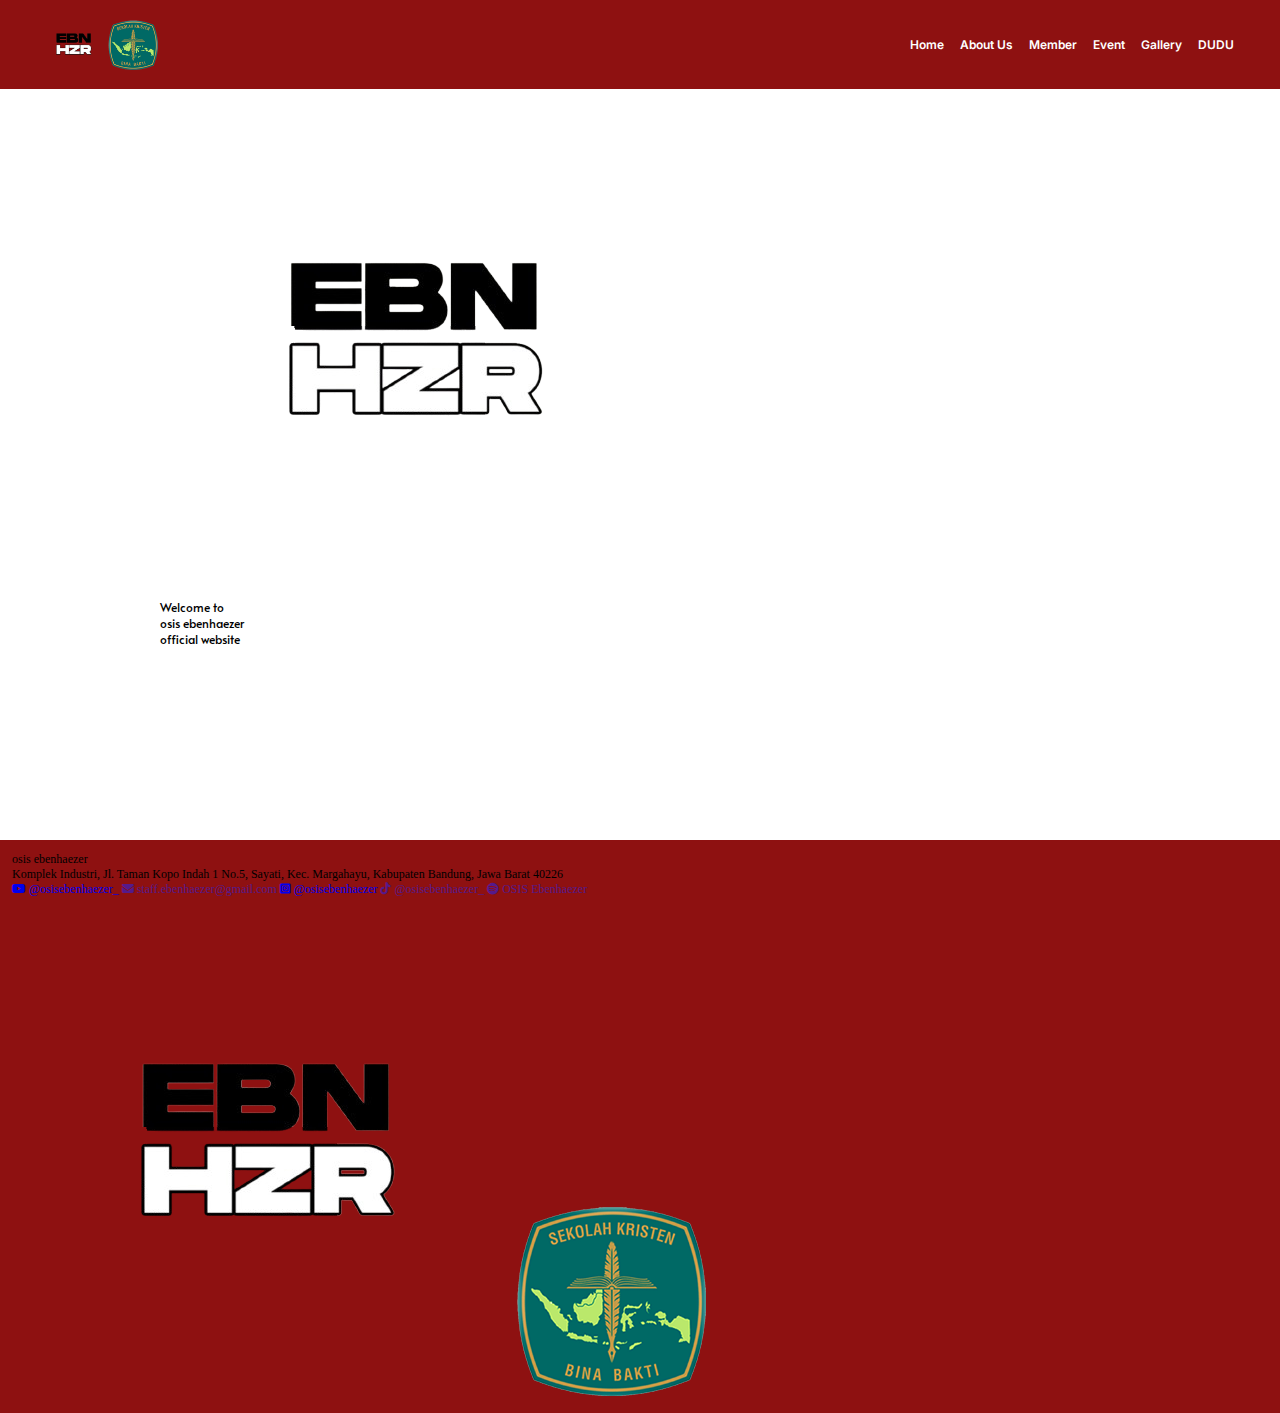
<file: index.html>
<!DOCTYPE html>
<html lang="id">
  <head>
    <link />
    <meta charset="UTF-8" />
    <meta name="viewport" content="width=device-width, initial-scale=1.0" />
    <title>EBNHZR|Bina Bakti 3</title>
    <!-- google font -->
    <link rel="preconnect" href="https://fonts.googleapis.com" />
    <link rel="preconnect" href="https://fonts.gstatic.com" crossorigin />
    <link
      href="https://fonts.googleapis.com/css2?family=Alata&family=Inter:ital,wght@0,100..900;1,100..900&family=Poppins:ital,wght@0,400;0,500;0,600;0,700;0,800;0,900;1,400;1,500;1,600;1,700;1,800;1,900&family=Rubik:ital,wght@0,300..900;1,300..900&display=swap"
      rel="stylesheet"
    />
    <!-- font awesome -->
    <link
      rel="stylesheet"
      href="https://cdnjs.cloudflare.com/ajax/libs/font-awesome/6.7.2/css/all.min.css"
      integrity="sha512-Evv84Mr4kqVGRNSgIGL/F/aIDqQb7xQ2vcrdIwxfjThSH8CSR7PBEakCr51Ck+w+/U6swU2Im1vVX0SVk9ABhg=="
      crossorigin="anonymous"
      referrerpolicy="no-referrer"
    />
    <!-- link to css stylesheet -->
    <link rel="stylesheet" href="css/style.css" />
  </head>
  <body id="home">
    <!-- navigation -->
    <nav>
      <!-- logo -->
      <div class="logo">
        <img src="css/logo-osis.png" alt="Osis EBNHZR logo" class="logo-osis" />
        <img
          src="css/BINBAK3-logo.png"
          alt="Bina Bakti 3 logo"
          class="logo-binbak"
        />
      </div>
      <!-- navigation menu -->
      <ul class="navigation-menu">
        <li><a href="#home">Home</a></li>
        <li><a href="#">About Us</a></li>
        <li><a href="#">Member</a></li>
        <li><a href="#">Event</a></li>
        <li><a href="#">Gallery</a></li>
        <li><a href="#">DUDU</a></li>
      </ul>
    </nav>
    <main class="hero">
      <img src="css/logo-osis.png" alt="logo periode sekarang" />
      <div class="welcoming-text">
        <p class="paragraf1">Welcome to</p>
        <p class="paragraf2">osis ebenhaezer</p>
        <p class="paragraf3">official website</p>
      </div>
    </main>
    <footer>
      <div class="column1-footer">
        <p class="title-footer">osis ebenhaezer</p>
        <p class="alamat">
          Komplek Industri, Jl. Taman Kopo Indah 1 No.5, Sayati, Kec. Margahayu,
          Kabupaten Bandung, Jawa Barat 40226
        </p>
        <div class="social-media-footer">
          <a class="youtube-logo-footer" href="https://www.youtube.com/@SMAK3BinaBaktiBandung" target="_blank">
            <i class="fa-brands fa-youtube"></i> @osisebenhaezer_
          </a>
          <a class="mail-logo-footer" href="" target="_blank">
            <i class="fa-solid fa-envelope"></i> staff.ebenhaezer@gmail.com
          </a>
          <a class="instagram-logo-footer" href="https://www.instagram.com/osisebenhaezer_?utm_source=ig_web_button_share_sheet&igsh=ZDNlZDc0MzIxNw==" target="_blank">
            <i class="fa-brands fa-square-instagram"></i> @osisebenhaezer
          </a>
          <a href="" target="_blank" class="tiktok-logo-footer">
            <i class="fa-brands fa-tiktok"></i> @osisebenhaezer_
          </a>
          <a class="spotify-logo-footer" href="" target="_blank">
            <i class="fa-brands fa-spotify"></i> OSIS Ebenhaezer
          </a>
        </div>
      </div>
      <div class="column2-footer">
        <img
          src="css/logo-osis.png"
          alt="Osis EBNHZR logo"
          class="osis-footer"
        />
        <img
          src="css/BINBAK3-logo.png"
          alt="Bina Bakti 3 logo"
          class="Binbak-footer"
        />
      </div>
    </footer>
  </body>
</html>
</file>
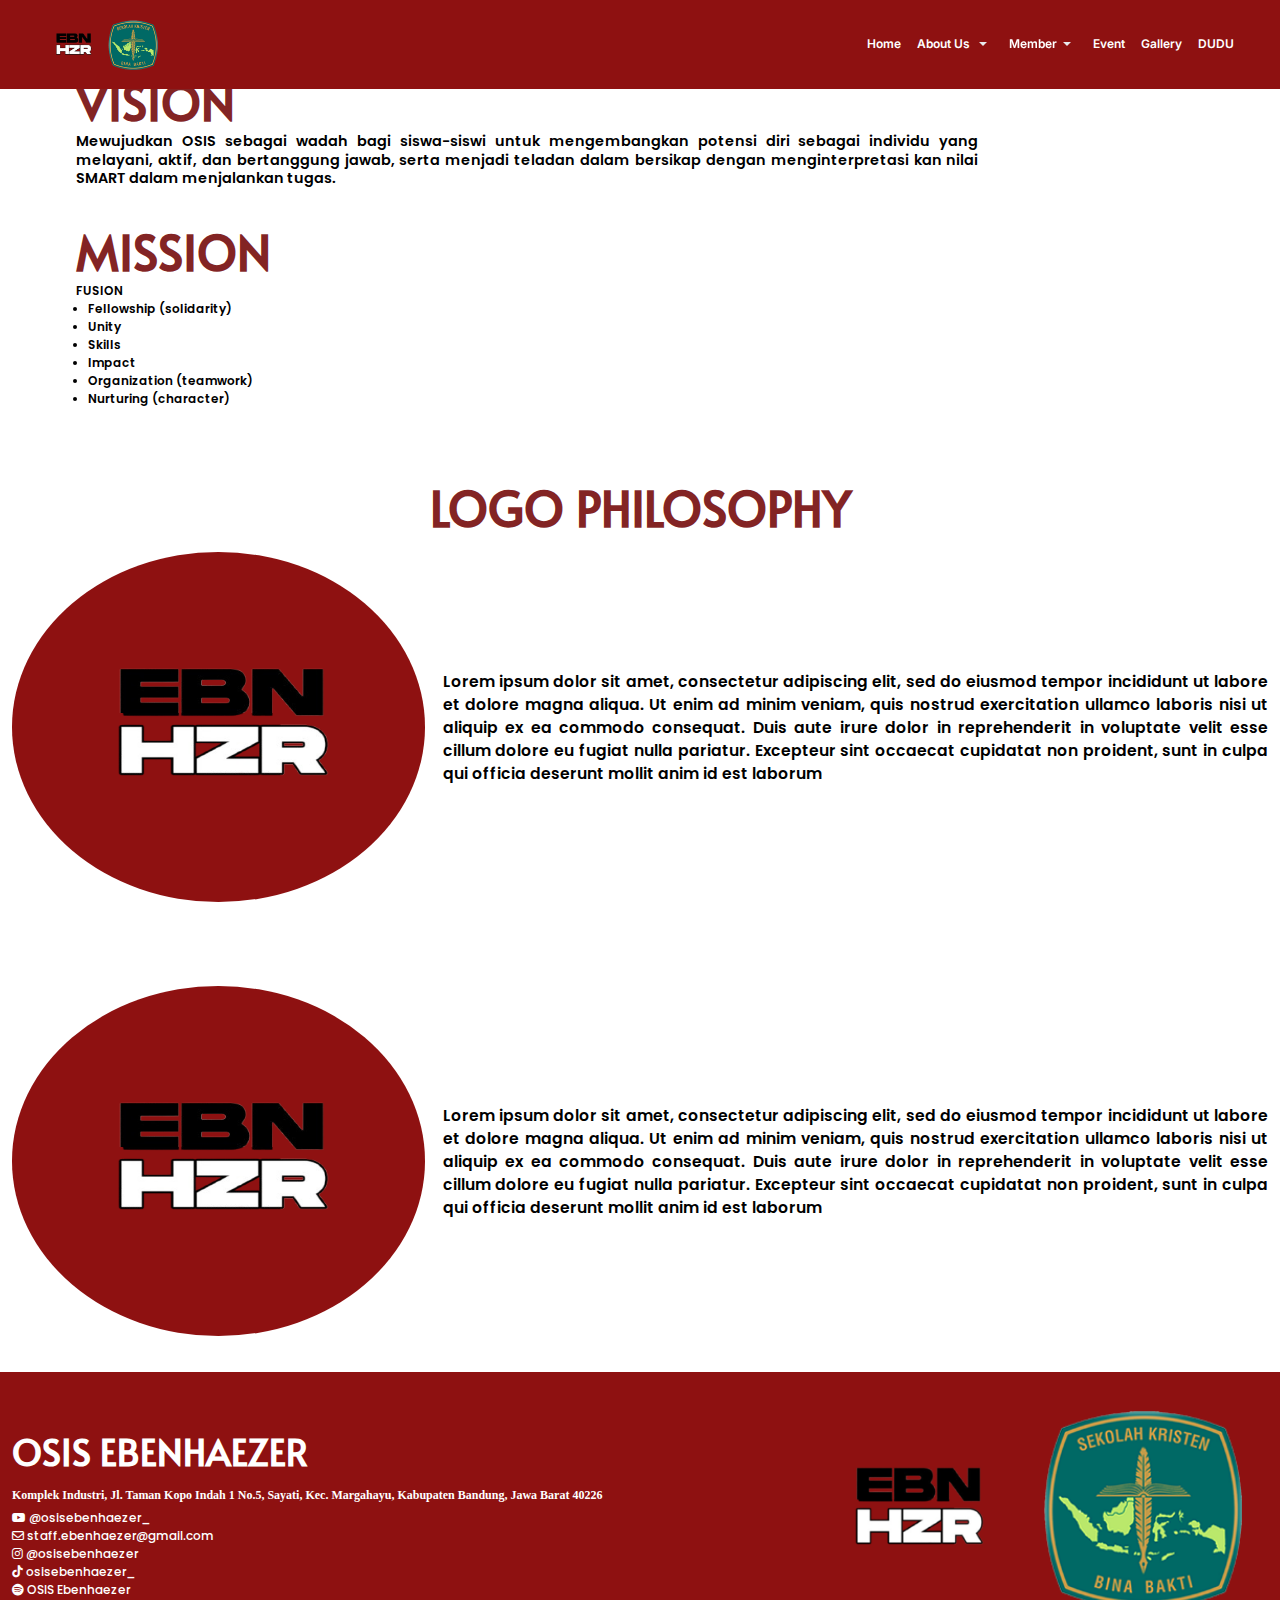
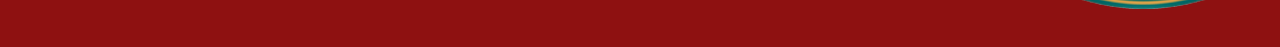
<file: aboutus.html>
<!DOCTYPE html>
<html lang="en">
  <head>
    <meta charset="UTF-8" />
    <meta
      name="viewport"
      content="width=device-width, initial-scale=1.0, height=device-height, user-scalable=no"
    />
    <title>EBNHZR|About</title>
    <!-- google font -->
    <link rel="preconnect" href="https://fonts.googleapis.com" />
    <link rel="preconnect" href="https://fonts.gstatic.com" crossorigin />
    <link
      href="https://fonts.googleapis.com/css2?family=Alata&family=Inter:ital,wght@0,100..900;1,100..900&family=Poppins:ital,wght@0,400;0,500;0,600;0,700;0,800;0,900;1,400;1,500;1,600;1,700;1,800;1,900&family=Rubik:ital,wght@0,300..900;1,300..900&display=swap"
      rel="stylesheet"
    />
    <!-- font awesome -->
    <link
      rel="stylesheet"
      href="https://cdnjs.cloudflare.com/ajax/libs/font-awesome/6.7.2/css/all.min.css"
      integrity="sha512-Evv84Mr4kqVGRNSgIGL/F/aIDqQb7xQ2vcrdIwxfjThSH8CSR7PBEakCr51Ck+w+/U6swU2Im1vVX0SVk9ABhg=="
      crossorigin="anonymous"
      referrerpolicy="no-referrer"
    />
    <!-- link to css stylesheet -->
    <link rel="stylesheet" href="css/about.css" />
  </head>
  <body>
    <!-- navigation -->
    <nav id="home">
      <!-- logo -->
      <div class="logo">
        <img src="css/logo-osis.png" alt="Osis EBNHZR logo" class="logo-osis" />
        <img
          src="css/BINBAK3-logo.png"
          alt="Bina Bakti 3 logo"
          class="logo-binbak"
        />
      </div>
      <!-- navigation menu -->
      <ul class="navigation-menu">
        <li class="home-menu">
          <a href="index.html"
            ><svg
              xmlns="http://www.w3.org/2000/svg"
              height="20px"
              viewBox="0 -960 960 960"
              width="20px"
              fill="#e8eaed"
              class="home-logo"
            >
              <path
                d="M264-216h96v-240h240v240h96v-348L480-726 264-564v348Zm-72 72v-456l288-216 288 216v456H528v-240h-96v240H192Zm288-327Z"
              /></svg
            >Home</a
          >
        </li>
        <li class="dropdown-menu">
          <a href="#"
            ><svg
              xmlns="http://www.w3.org/2000/svg"
              height="20px"
              viewBox="0 -960 960 960"
              width="20px"
              fill="#e8eaed"
              class="about-logo"
            >
              <path
                d="M264-288q47.35 0 92.17 12Q401-264 444-246v-454q-42-22-87-33t-93.22-11q-36.94 0-73.36 6.5T120-716v452q35-13 70.81-18.5Q226.63-288 264-288Zm252 42q43-20 87.83-31 44.82-11 92.17-11 37 0 73.5 4.5T840-264v-452q-35-13-71.19-20.5t-72.89-7.5Q648-744 603-733t-87 33v454Zm-36 102q-49-32-103-52t-113-20q-38 0-76 7.5T115-186q-24 10-45.5-3.53T48-229v-503q0-14 7.5-26T76-776q45-20 92.04-30 47.04-10 95.96-10 56.95 0 111.44 13.5Q429.93-789 480-762q51-26 105.19-40 54.18-14 110.81-14 48.92 0 95.96 10Q839-796 884-776q13 6 21 18t8 26v503q0 25-15.5 40t-32.5 7q-40-18-82.48-26-42.47-8-86.52-8-59 0-113 20t-103 52ZM283-495Z"
              /></svg
            >About Us
            <svg
              xmlns="http://www.w3.org/2000/svg"
              height="20px"
              viewBox="0 -960 960 960"
              width="20px"
              fill="#e8eaed"
              class="arrow"
            >
              <path d="M480-384 288-576h384L480-384Z" /></svg
          ></a>
          <ul class="sub-menu">
            <li><a href="#vision-mission">Vision & Mission</a></li>
            <li><a href="#logo">Logo</a></li>
          </ul>
        </li>
        <li class="sidebar1">
          <button class="dropdown-btn">
            <svg
              xmlns="http://www.w3.org/2000/svg"
              height="20px"
              viewBox="0 -960 960 960"
              width="20px"
              fill="#e8eaed"
            >
              <path
                d="M264-288q47.35 0 92.17 12Q401-264 444-246v-454q-42-22-87-33t-93.22-11q-36.94 0-73.36 6.5T120-716v452q35-13 70.81-18.5Q226.63-288 264-288Zm252 42q43-20 87.83-31 44.82-11 92.17-11 37 0 73.5 4.5T840-264v-452q-35-13-71.19-20.5t-72.89-7.5Q648-744 603-733t-87 33v454Zm-36 102q-49-32-103-52t-113-20q-38 0-76 7.5T115-186q-24 10-45.5-3.53T48-229v-503q0-14 7.5-26T76-776q45-20 92.04-30 47.04-10 95.96-10 56.95 0 111.44 13.5Q429.93-789 480-762q51-26 105.19-40 54.18-14 110.81-14 48.92 0 95.96 10Q839-796 884-776q13 6 21 18t8 26v503q0 25-15.5 40t-32.5 7q-40-18-82.48-26-42.47-8-86.52-8-59 0-113 20t-103 52ZM283-495Z"
              />
            </svg>
            <span>About Us</span>
            <svg
              xmlns="http://www.w3.org/2000/svg"
              height="20px"
              viewBox="0 -960 960 960"
              width="20px"
              fill="#e8eaed"
            >
              <path d="M480-384 288-576h384L480-384Z" />
            </svg>
          </button>
          <ul class="sub-menu">
            <div>
              <li><a href="#vision-mission">Vision & Mission</a></li>
              <li><a href="#logo">Logo</a></li>
            </div>
          </ul>
        </li>
        <li class="dropdown-menu">
          <a href="#">
            <svg
              xmlns="http://www.w3.org/2000/svg"
              height="20px"
              viewBox="0 -960 960 960"
              width="20px"
              fill="#e8eaed"
              class="Member-logo"
            >
              <path
                d="M480.21-384Q510-384 531-405.21t21-51Q552-486 530.79-507t-51-21Q450-528 429-506.79t-21 51Q408-426 429.21-405t51 21ZM336-240h288v-33q0-22-12-39.5T580-339q-23-11-48.5-16t-51.5-5q-26 0-51.5 5T380-339q-20 9-32 26.5T336-273v33ZM695.96-96H263.72Q234-96 213-117.15T192-168v-624q0-29.7 21.15-50.85Q234.3-864 264-864h312l192 192v504q0 29.7-21.16 50.85Q725.68-96 695.96-96Zm.04-72v-474L546-792H264v624h432Zm-432 0v-624 624Z"
              /></svg
            >Member<svg
              xmlns="http://www.w3.org/2000/svg"
              height="20px"
              viewBox="0 -960 960 960"
              width="20px"
              fill="#e8eaed"
              class="arrow"
            >
              <path d="M480-384 288-576h384L480-384Z" /></svg
          ></a>
          <ul class="sub-menu">
            <li><a href="member.html#pembina">Pembina Osis</a></li>
            <li><a href="member.html#ketua-wakil">Ketua & Wakil Ketua</a></li>
            <li>
              <a href="member.html#bendahara-sekretaris"
                >Sekretaris & Bendahara</a
              >
            </li>
            <li><a href="member.html#departemen-DPD">Departemen PD</a></li>
            <li>
              <a href="member.html#departemen-kominfo">Departemen Kominfo</a>
            </li>
          </ul>
        </li>
        <li class="sidebar2">
          <button class="dropdown-btn">
            <svg
              xmlns="http://www.w3.org/2000/svg"
              height="20px"
              viewBox="0 -960 960 960"
              width="20px"
              fill="#e8eaed"
            >
              <path
                d="M480.21-384Q510-384 531-405.21t21-51Q552-486 530.79-507t-51-21Q450-528 429-506.79t-21 51Q408-426 429.21-405t51 21ZM336-240h288v-33q0-22-12-39.5T580-339q-23-11-48.5-16t-51.5-5q-26 0-51.5 5T380-339q-20 9-32 26.5T336-273v33ZM695.96-96H263.72Q234-96 213-117.15T192-168v-624q0-29.7 21.15-50.85Q234.3-864 264-864h312l192 192v504q0 29.7-21.16 50.85Q725.68-96 695.96-96Zm.04-72v-474L546-792H264v624h432Zm-432 0v-624 624Z"
              />
            </svg>
            <span>Member</span>
            <svg
              xmlns="http://www.w3.org/2000/svg"
              height="20px"
              viewBox="0 -960 960 960"
              width="20px"
              fill="#e8eaed"
            >
              <path d="M480-384 288-576h384L480-384Z" />
            </svg>
          </button>
          <ul class="sub-menu">
            <div>
              <li><a href="member.html#pembina">Pembina Osis</a></li>
              <li><a href="member.html#ketua-wakil">Ketua & Wakil Ketua</a></li>
              <li>
                <a href="member.html#bendahara-sekretaris"
                  >Sekretaris & Bendahara</a
                >
              </li>
              <li><a href="member.html#departemen-DPD">Departemen PD</a></li>
              <li>
                <a href="member.html#departemen-kominfo">Departemen Kominfo</a>
              </li>
            </div>
          </ul>
        </li>
        <li class="event-menu">
          <a href="event.html"
            ><svg
              xmlns="http://www.w3.org/2000/svg"
              height="20px"
              viewBox="0 -960 960 960"
              width="20px"
              fill="#e8eaed"
              class="event-logo"
            >
              <path
                d="M576.23-240Q536-240 508-267.77q-28-27.78-28-68Q480-376 507.77-404q27.78-28 68-28Q616-432 644-404.23q28 27.78 28 68Q672-296 644.23-268q-27.78 28-68 28ZM216-96q-29.7 0-50.85-21.5Q144-139 144-168v-528q0-29 21.15-50.5T216-768h72v-96h72v96h240v-96h72v96h72q29.7 0 50.85 21.5Q816-725 816-696v528q0 29-21.15 50.5T744-96H216Zm0-72h528v-360H216v360Zm0-432h528v-96H216v96Zm0 0v-96 96Z"
              />
            </svg>
            Event</a
          >
        </li>
        <li class="gallery-menu">
          <a href="#"
            ><svg
              xmlns="http://www.w3.org/2000/svg"
              height="20px"
              viewBox="0 -960 960 960"
              width="20px"
              fill="#e8eaed"
              class="Gallery-logo"
            >
              <path
                d="M360-384h384L618-552l-90 120-66-88-102 136Zm-48 144q-29.7 0-50.85-21.15Q240-282.3 240-312v-480q0-29.7 21.15-50.85Q282.3-864 312-864h480q29.7 0 50.85 21.15Q864-821.7 864-792v480q0 29.7-21.15 50.85Q821.7-240 792-240H312Zm0-72h480v-480H312v480ZM168-96q-29.7 0-50.85-21.15Q96-138.3 96-168v-552h72v552h552v72H168Zm144-696v480-480Z"
              />
            </svg>
            Gallery
          </a>
        </li>
        <li>
          <a href="#"
            ><svg
              xmlns="http://www.w3.org/2000/svg"
              height="20px"
              viewBox="0 -960 960 960"
              width="20px"
              fill="#e8eaed"
              class="dudu-logo"
            >
              <path
                d="M864-96 720-240H360q-29.7 0-50.85-21.15Q288-282.3 288-312v-48h384q29.7 0 50.85-21.15Q744-402.3 744-432v-240h48q29.7 0 50.85 21.15Q864-629.7 864-600v504ZM168-462l42-42h390v-288H168v330ZM96-288v-504q0-29.7 21.15-50.85Q138.3-864 168-864h432q29.7 0 50.85 21.15Q672-821.7 672-792v288q0 29.7-21.15 50.85Q629.7-432 600-432H240L96-288Zm72-216v-288 288Z"
              />
            </svg>
            DUDU
          </a>
        </li>
      </ul>
      <div class="menu-toggle-button">
        <input type="checkbox" />
        <span></span>
        <span></span>
        <span></span>
      </div>
    </nav>
    <section class="vision-mission" id="vision-mission">
      <div class="vision-container">
        <h1>vision</h1>
        <p>
          Mewujudkan OSIS sebagai wadah bagi siswa-siswi untuk mengembangkan
          potensi diri sebagai individu yang melayani, aktif, dan bertanggung
          jawab, serta menjadi teladan dalam bersikap dengan menginterpretasi
          kan nilai SMART dalam menjalankan tugas.
        </p>
      </div>
      <div class="mission-container">
        <h1>mission</h1>
        <p>fusion</p>
        <ul class="sub-mission">
          <li>Fellowship (solidarity)</li>
          <li>Unity</li>
          <li>Skills</li>
          <li>Impact</li>
          <li>Organization (teamwork)</li>
          <li>Nurturing (character)</li>
        </ul>
      </div>
    </section>
    <section class="logo-section" id="logo">
      <h1>Logo Philosophy</h1>
      <div class="logo1">
        <img src="css/logo-osis.png" alt="logo-osis" />
        <p>
          Lorem ipsum dolor sit amet, consectetur adipiscing elit, sed do
          eiusmod tempor incididunt ut labore et dolore magna aliqua. Ut enim ad
          minim veniam, quis nostrud exercitation ullamco laboris nisi ut
          aliquip ex ea commodo consequat. Duis aute irure dolor in
          reprehenderit in voluptate velit esse cillum dolore eu fugiat nulla
          pariatur. Excepteur sint occaecat cupidatat non proident, sunt in
          culpa qui officia deserunt mollit anim id est laborum
        </p>
      </div>
      <div class="logo2">
        <img src="css/logo-osis.png" alt="logo-osis" />
        <p>
          Lorem ipsum dolor sit amet, consectetur adipiscing elit, sed do
          eiusmod tempor incididunt ut labore et dolore magna aliqua. Ut enim ad
          minim veniam, quis nostrud exercitation ullamco laboris nisi ut
          aliquip ex ea commodo consequat. Duis aute irure dolor in
          reprehenderit in voluptate velit esse cillum dolore eu fugiat nulla
          pariatur. Excepteur sint occaecat cupidatat non proident, sunt in
          culpa qui officia deserunt mollit anim id est laborum
        </p>
      </div>
    </section>
    <section class="footer-container">
      <footer>
        <div class="footer-content">
          <div class="column1">
            <h1>Osis ebenhaezer</h1>
            <p>
              Komplek Industri, Jl. Taman Kopo Indah 1 No.5, Sayati, Kec.
              Margahayu, Kabupaten Bandung, Jawa Barat 40226
            </p>
            <div class="social-media-container">
              <ul class="social-media">
                <li>
                  <a href="https://www.youtube.com/@SMAK3BinaBaktiBandung"
                    ><i class="fa-brands fa-youtube"></i> @osisebenhaezer_</a
                  >
                </li>
                <li>
                  <a href=""
                    ><i class="fa-regular fa-envelope"></i>
                    staff.ebenhaezer@gmail.com</a
                  >
                </li>
                <li>
                  <a href="https://www.instagram.com/osisebenhaezer_"
                    ><i class="fa-brands fa-instagram"></i> @osisebenhaezer</a
                  >
                </li>
                <li>
                  <a href=""
                    ><i class="fa-brands fa-tiktok"></i> osisebenhaezer_</a
                  >
                </li>
                <li>
                  <a href=""
                    ><i class="fa-brands fa-spotify"></i> OSIS Ebenhaezer</a
                  >
                </li>
              </ul>
            </div>
          </div>
          <div class="column2">
            <img
              src="css/logo-osis-hero.png"
              alt="logo-osis"
              class="logo-osis-footer"
            />
            <img
              src="css/BINBAK3-logo.png"
              alt="binbak-logo"
              class="logo-binbak-footer"
            />
          </div>
        </div>
      </footer>
    </section>
    <script src="js/script.js" defer></script>
  </body>
</html>
</file>
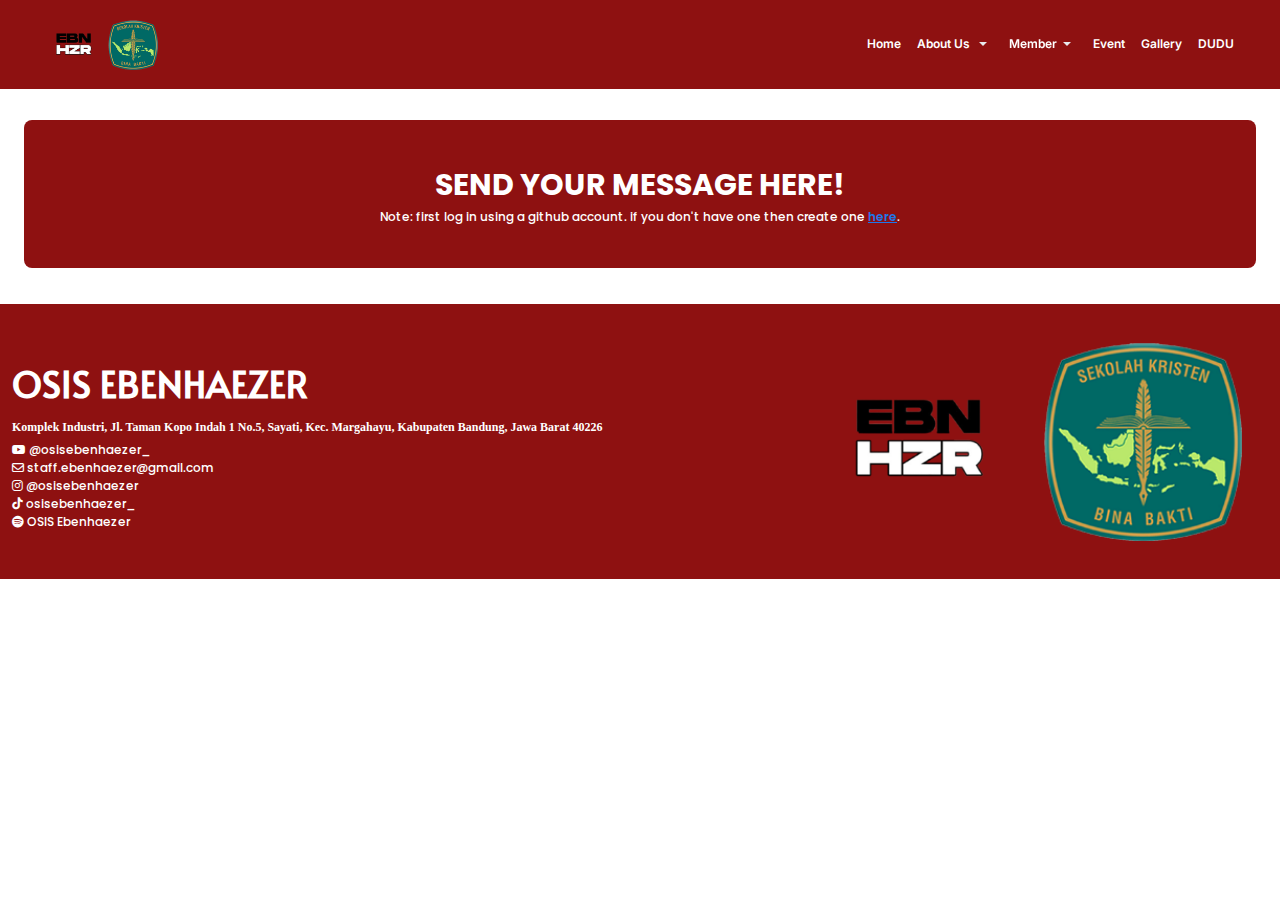
<file: Dudu.html>
<!DOCTYPE html>
<html lang="id">
  <head>
    <meta charset="UTF-8" />
    <meta name="viewport" content="width=device-width, initial-scale=1.0" />
    <title>EBNHZR|DUDU</title>
    <link rel="preconnect" href="https://fonts.googleapis.com" />
    <link rel="preconnect" href="https://fonts.gstatic.com" crossorigin />
    <link
      href="https://fonts.googleapis.com/css2?family=Alata&family=Inter:ital,wght@0,100..900;1,100..900&family=Poppins:ital,wght@0,400;0,500;0,600;0,700;0,800;0,900;1,400;1,500;1,600;1,700;1,800;1,900&family=Rubik:ital,wght@0,300..900;1,300..900&display=swap"
      rel="stylesheet"
    />
    <!-- font awesome -->
    <link
      rel="stylesheet"
      href="https://cdnjs.cloudflare.com/ajax/libs/font-awesome/6.7.2/css/all.min.css"
      integrity="sha512-Evv84Mr4kqVGRNSgIGL/F/aIDqQb7xQ2vcrdIwxfjThSH8CSR7PBEakCr51Ck+w+/U6swU2Im1vVX0SVk9ABhg=="
      crossorigin="anonymous"
      referrerpolicy="no-referrer"
    />
    <!-- link to css stylesheet -->
    <link rel="stylesheet" href="css/Dudu.css" />
  </head>
  <body>
    <!-- navigation -->
    <nav id="home">
      <!-- logo -->
      <div class="logo">
        <img src="css/logo-osis.png" alt="Osis EBNHZR logo" class="logo-osis" />
        <img
          src="css/BINBAK3-logo.png"
          alt="Bina Bakti 3 logo"
          class="logo-binbak"
        />
      </div>
      <!-- navigation menu -->
      <ul class="navigation-menu">
        <li class="home-menu">
          <a href="index.html"
            ><svg
              xmlns="http://www.w3.org/2000/svg"
              height="20px"
              viewBox="0 -960 960 960"
              width="20px"
              fill="#e8eaed"
              class="home-logo"
            >
              <path
                d="M264-216h96v-240h240v240h96v-348L480-726 264-564v348Zm-72 72v-456l288-216 288 216v456H528v-240h-96v240H192Zm288-327Z"
              /></svg
            >Home</a
          >
        </li>
        <li class="dropdown-menu">
          <a href="#"
            ><svg
              xmlns="http://www.w3.org/2000/svg"
              height="20px"
              viewBox="0 -960 960 960"
              width="20px"
              fill="#e8eaed"
              class="about-logo"
            >
              <path
                d="M264-288q47.35 0 92.17 12Q401-264 444-246v-454q-42-22-87-33t-93.22-11q-36.94 0-73.36 6.5T120-716v452q35-13 70.81-18.5Q226.63-288 264-288Zm252 42q43-20 87.83-31 44.82-11 92.17-11 37 0 73.5 4.5T840-264v-452q-35-13-71.19-20.5t-72.89-7.5Q648-744 603-733t-87 33v454Zm-36 102q-49-32-103-52t-113-20q-38 0-76 7.5T115-186q-24 10-45.5-3.53T48-229v-503q0-14 7.5-26T76-776q45-20 92.04-30 47.04-10 95.96-10 56.95 0 111.44 13.5Q429.93-789 480-762q51-26 105.19-40 54.18-14 110.81-14 48.92 0 95.96 10Q839-796 884-776q13 6 21 18t8 26v503q0 25-15.5 40t-32.5 7q-40-18-82.48-26-42.47-8-86.52-8-59 0-113 20t-103 52ZM283-495Z"
              /></svg
            >About Us
            <svg
              xmlns="http://www.w3.org/2000/svg"
              height="20px"
              viewBox="0 -960 960 960"
              width="20px"
              fill="#e8eaed"
              class="arrow"
            >
              <path d="M480-384 288-576h384L480-384Z" /></svg
          ></a>
          <ul class="sub-menu">
            <li><a href="aboutus.html#vision-mission">Vision & Mission</a></li>
            <li><a href="aboutus.html#logo">Logo</a></li>
          </ul>
        </li>
        <li class="sidebar1">
          <button class="dropdown-btn">
            <svg
              xmlns="http://www.w3.org/2000/svg"
              height="20px"
              viewBox="0 -960 960 960"
              width="20px"
              fill="#e8eaed"
            >
              <path
                d="M264-288q47.35 0 92.17 12Q401-264 444-246v-454q-42-22-87-33t-93.22-11q-36.94 0-73.36 6.5T120-716v452q35-13 70.81-18.5Q226.63-288 264-288Zm252 42q43-20 87.83-31 44.82-11 92.17-11 37 0 73.5 4.5T840-264v-452q-35-13-71.19-20.5t-72.89-7.5Q648-744 603-733t-87 33v454Zm-36 102q-49-32-103-52t-113-20q-38 0-76 7.5T115-186q-24 10-45.5-3.53T48-229v-503q0-14 7.5-26T76-776q45-20 92.04-30 47.04-10 95.96-10 56.95 0 111.44 13.5Q429.93-789 480-762q51-26 105.19-40 54.18-14 110.81-14 48.92 0 95.96 10Q839-796 884-776q13 6 21 18t8 26v503q0 25-15.5 40t-32.5 7q-40-18-82.48-26-42.47-8-86.52-8-59 0-113 20t-103 52ZM283-495Z"
              />
            </svg>
            <span>About Us</span>
            <svg
              xmlns="http://www.w3.org/2000/svg"
              height="20px"
              viewBox="0 -960 960 960"
              width="20px"
              fill="#e8eaed"
            >
              <path d="M480-384 288-576h384L480-384Z" />
            </svg>
          </button>
          <ul class="sub-menu">
            <div>
              <li>
                <a href="aboutus.html#vision-mission">Vision & Mission</a>
              </li>
              <li><a href="aboutus.html#logo">Logo</a></li>
            </div>
          </ul>
        </li>
        <li class="dropdown-menu">
          <a href="#">
            <svg
              xmlns="http://www.w3.org/2000/svg"
              height="20px"
              viewBox="0 -960 960 960"
              width="20px"
              fill="#e8eaed"
              class="Member-logo"
            >
              <path
                d="M480.21-384Q510-384 531-405.21t21-51Q552-486 530.79-507t-51-21Q450-528 429-506.79t-21 51Q408-426 429.21-405t51 21ZM336-240h288v-33q0-22-12-39.5T580-339q-23-11-48.5-16t-51.5-5q-26 0-51.5 5T380-339q-20 9-32 26.5T336-273v33ZM695.96-96H263.72Q234-96 213-117.15T192-168v-624q0-29.7 21.15-50.85Q234.3-864 264-864h312l192 192v504q0 29.7-21.16 50.85Q725.68-96 695.96-96Zm.04-72v-474L546-792H264v624h432Zm-432 0v-624 624Z"
              /></svg
            >Member<svg
              xmlns="http://www.w3.org/2000/svg"
              height="20px"
              viewBox="0 -960 960 960"
              width="20px"
              fill="#e8eaed"
              class="arrow"
            >
              <path d="M480-384 288-576h384L480-384Z" /></svg
          ></a>
          <ul class="sub-menu">
            <li><a href="member.html#pembina">Pembina Osis</a></li>
            <li><a href="member.html#ketua-wakil">Ketua & Wakil Ketua</a></li>
            <li><a href="member.html#departemen">Departemen</a></li>
            <li><a href="member.html#bidang">bidang</a></li>
          </ul>
        </li>
        <li class="sidebar2">
          <button class="dropdown-btn">
            <svg
              xmlns="http://www.w3.org/2000/svg"
              height="20px"
              viewBox="0 -960 960 960"
              width="20px"
              fill="#e8eaed"
            >
              <path
                d="M480.21-384Q510-384 531-405.21t21-51Q552-486 530.79-507t-51-21Q450-528 429-506.79t-21 51Q408-426 429.21-405t51 21ZM336-240h288v-33q0-22-12-39.5T580-339q-23-11-48.5-16t-51.5-5q-26 0-51.5 5T380-339q-20 9-32 26.5T336-273v33ZM695.96-96H263.72Q234-96 213-117.15T192-168v-624q0-29.7 21.15-50.85Q234.3-864 264-864h312l192 192v504q0 29.7-21.16 50.85Q725.68-96 695.96-96Zm.04-72v-474L546-792H264v624h432Zm-432 0v-624 624Z"
              />
            </svg>
            <span>Member</span>
            <svg
              xmlns="http://www.w3.org/2000/svg"
              height="20px"
              viewBox="0 -960 960 960"
              width="20px"
              fill="#e8eaed"
            >
              <path d="M480-384 288-576h384L480-384Z" />
            </svg>
          </button>
          <ul class="sub-menu">
            <div>
              <li><a href="member.html#pembina">Pembina Osis</a></li>
              <li><a href="member.html#ketua-wakil">Ketua & Wakil Ketua</a></li>
              <li>
                <a href="member.html#bendahara-sekretaris"
                  >Sekretaris & Bendahara</a
                >
              </li>
              <li><a href="member.html#departemen-DPD">Departemen PD</a></li>
              <li>
                <a href="member.html#departemen-kominfo">Departemen Kominfo</a>
              </li>
            </div>
          </ul>
        </li>
        <li class="event-menu">
          <a href="event.html"
            ><svg
              xmlns="http://www.w3.org/2000/svg"
              height="20px"
              viewBox="0 -960 960 960"
              width="20px"
              fill="#e8eaed"
              class="event-logo"
            >
              <path
                d="M576.23-240Q536-240 508-267.77q-28-27.78-28-68Q480-376 507.77-404q27.78-28 68-28Q616-432 644-404.23q28 27.78 28 68Q672-296 644.23-268q-27.78 28-68 28ZM216-96q-29.7 0-50.85-21.5Q144-139 144-168v-528q0-29 21.15-50.5T216-768h72v-96h72v96h240v-96h72v96h72q29.7 0 50.85 21.5Q816-725 816-696v528q0 29-21.15 50.5T744-96H216Zm0-72h528v-360H216v360Zm0-432h528v-96H216v96Zm0 0v-96 96Z"
              />
            </svg>
            Event</a
          >
        </li>
        <li class="gallery-menu">
          <a href="gallery.html"
            ><svg
              xmlns="http://www.w3.org/2000/svg"
              height="20px"
              viewBox="0 -960 960 960"
              width="20px"
              fill="#e8eaed"
              class="Gallery-logo"
            >
              <path
                d="M360-384h384L618-552l-90 120-66-88-102 136Zm-48 144q-29.7 0-50.85-21.15Q240-282.3 240-312v-480q0-29.7 21.15-50.85Q282.3-864 312-864h480q29.7 0 50.85 21.15Q864-821.7 864-792v480q0 29.7-21.15 50.85Q821.7-240 792-240H312Zm0-72h480v-480H312v480ZM168-96q-29.7 0-50.85-21.15Q96-138.3 96-168v-552h72v552h552v72H168Zm144-696v480-480Z"
              />
            </svg>
            Gallery
          </a>
        </li>
        <li>
          <a href="#"
            ><svg
              xmlns="http://www.w3.org/2000/svg"
              height="20px"
              viewBox="0 -960 960 960"
              width="20px"
              fill="#e8eaed"
              class="dudu-logo"
            >
              <path
                d="M864-96 720-240H360q-29.7 0-50.85-21.15Q288-282.3 288-312v-48h384q29.7 0 50.85-21.15Q744-402.3 744-432v-240h48q29.7 0 50.85 21.15Q864-629.7 864-600v504ZM168-462l42-42h390v-288H168v330ZM96-288v-504q0-29.7 21.15-50.85Q138.3-864 168-864h432q29.7 0 50.85 21.15Q672-821.7 672-792v288q0 29.7-21.15 50.85Q629.7-432 600-432H240L96-288Zm72-216v-288 288Z"
              />
            </svg>
            DUDU
          </a>
        </li>
      </ul>
      <div class="menu-toggle-button">
        <input type="checkbox" />
        <span></span>
        <span></span>
        <span></span>
      </div>
    </nav>
    <section class="container-comment">
      <h1>Send your message here!</h1>
      <p>
        Note: first log in using a github account. if you don't have one then
        create one <a href="https://github.com" class="github-link">here</a>.
      </p>
      <script
        src="https://giscus.app/client.js"
        data-repo="pros1211/Web-OsisEbenhaezer"
        data-repo-id="R_kgDONjH76A"
        data-category="Q&A"
        data-category-id="DIC_kwDONjH76M4Cnu4G"
        data-mapping="title"
        data-strict="0"
        data-reactions-enabled="1"
        data-emit-metadata="0"
        data-input-position="top"
        data-theme="noborder_light"
        data-lang="id"
        data-loading="lazy"
        crossorigin="anonymous"
        async
        defer
      ></script>
    </section>
    <!-- footer section -->
    <section class="footer-container">
      <footer>
        <div class="footer-content">
          <div class="column1">
            <h1>Osis ebenhaezer</h1>
            <p>
              Komplek Industri, Jl. Taman Kopo Indah 1 No.5, Sayati, Kec.
              Margahayu, Kabupaten Bandung, Jawa Barat 40226
            </p>
            <div class="social-media-container">
              <ul class="social-media">
                <li>
                  <a href="https://www.youtube.com/@SMAK3BinaBaktiBandung"
                    ><i class="fa-brands fa-youtube"></i> @osisebenhaezer_</a
                  >
                </li>
                <li>
                  <a href=""
                    ><i class="fa-regular fa-envelope"></i>
                    staff.ebenhaezer@gmail.com</a
                  >
                </li>
                <li>
                  <a href="https://www.instagram.com/osisebenhaezer_"
                    ><i class="fa-brands fa-instagram"></i> @osisebenhaezer</a
                  >
                </li>
                <li>
                  <a href=""
                    ><i class="fa-brands fa-tiktok"></i> osisebenhaezer_</a
                  >
                </li>
                <li>
                  <a href=""
                    ><i class="fa-brands fa-spotify"></i> OSIS Ebenhaezer</a
                  >
                </li>
              </ul>
            </div>
          </div>
          <div class="column2">
            <img
              src="css/logo-osis-hero.png"
              alt="logo-osis"
              class="logo-osis-footer"
            />
            <img
              src="css/BINBAK3-logo.png"
              alt="binbak-logo"
              class="logo-binbak-footer"
            />
          </div>
        </div>
      </footer>
    </section>
    <script src="js/script.js"></script>
  </body>
</html>
</file>
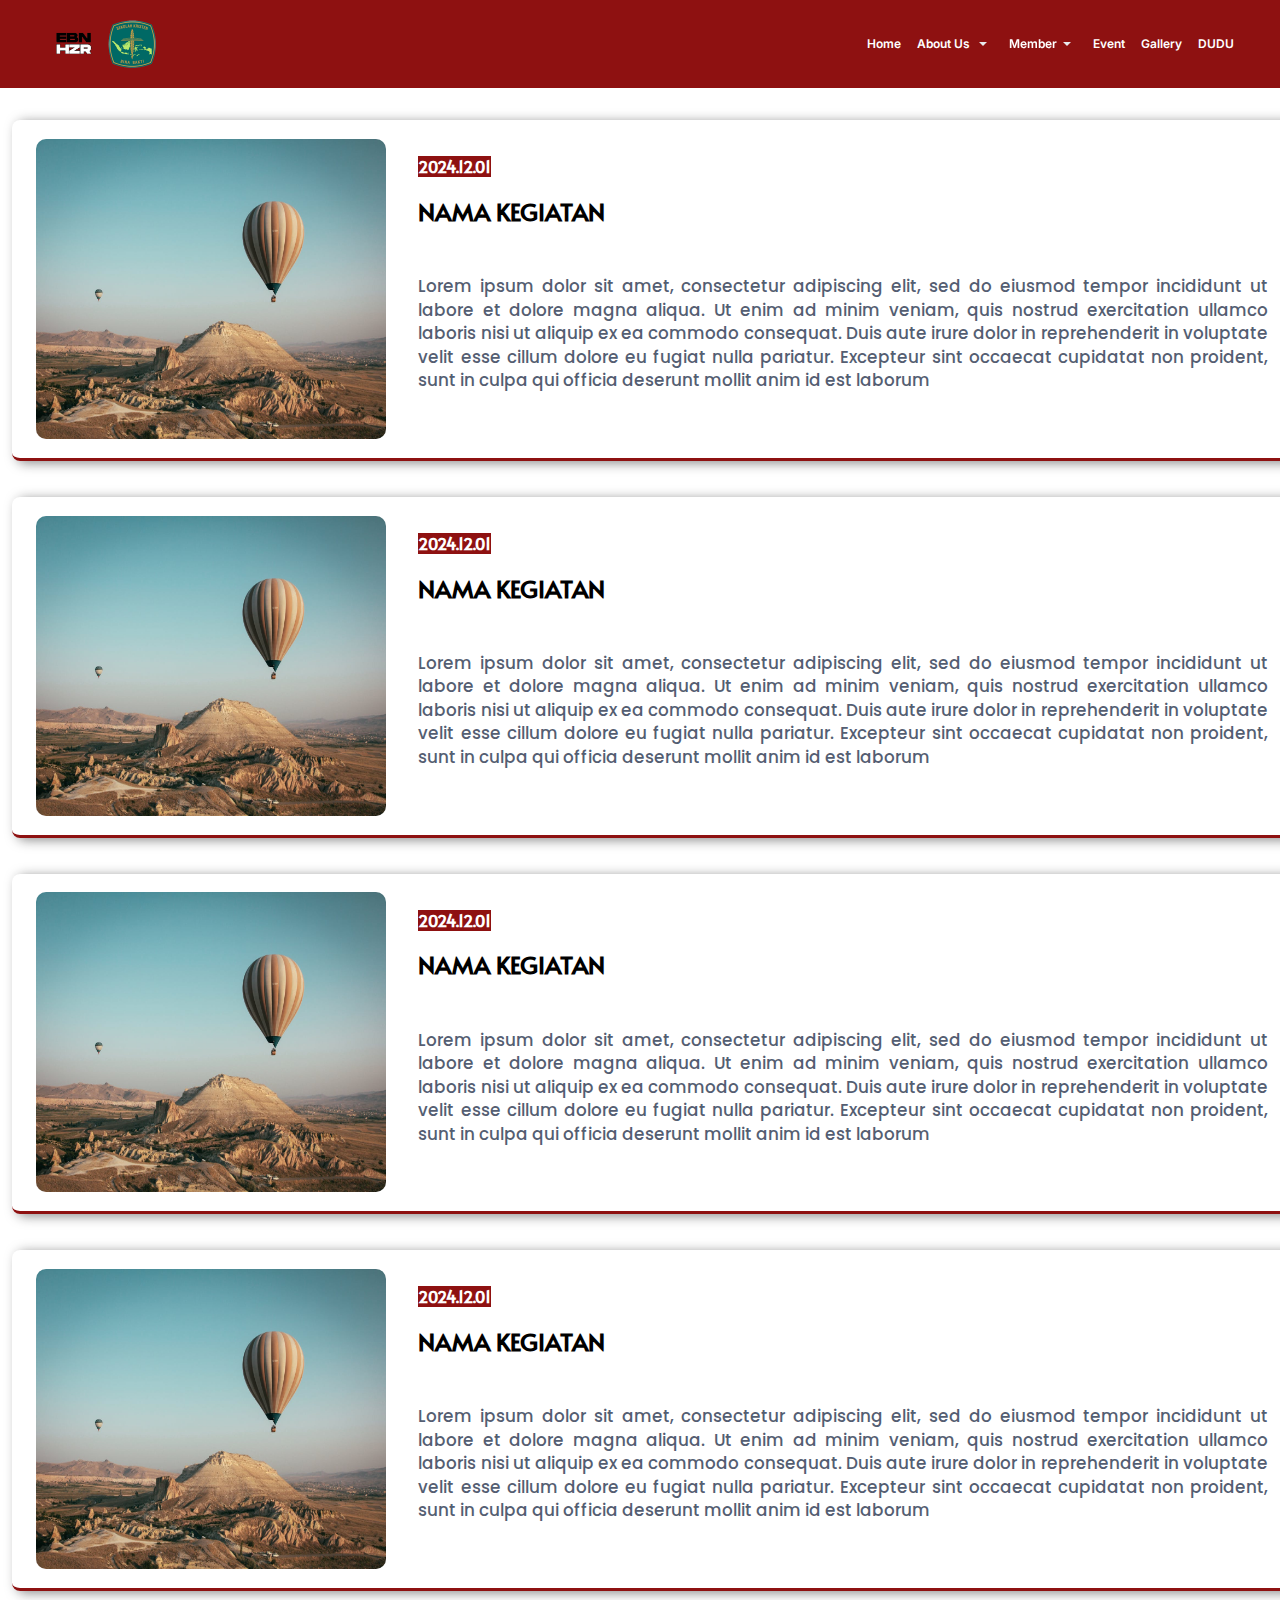
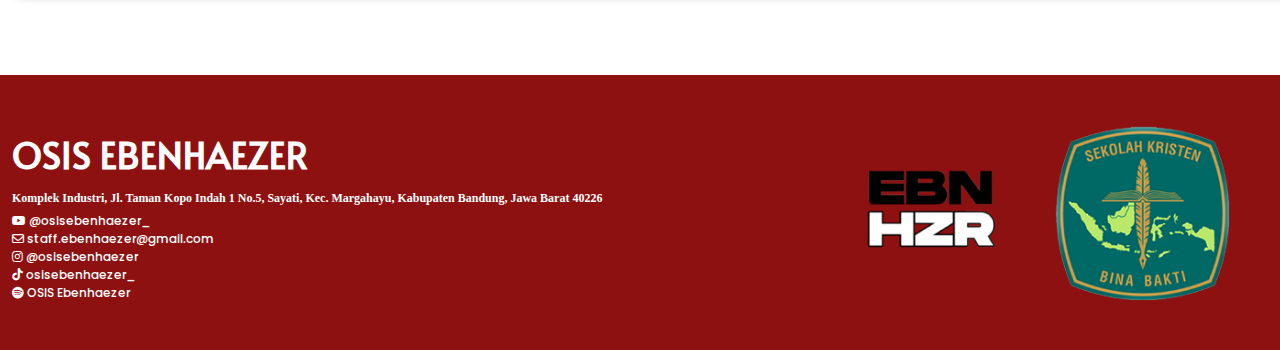
<file: event.html>
<!DOCTYPE html>
<html lang="id">
  <head>
    <meta charset="UTF-8" />
    <meta
      name="viewport"
      content="width=device-width, initial-scale=1.0, height=device-height, user-scalable=no"
    />
    <title>EBNHZR|Event</title>
    <!-- google font -->
    <link rel="preconnect" href="https://fonts.googleapis.com" />
    <link rel="preconnect" href="https://fonts.gstatic.com" crossorigin />
    <link
      href="https://fonts.googleapis.com/css2?family=Alata&family=Inter:ital,wght@0,100..900;1,100..900&family=Poppins:ital,wght@0,400;0,500;0,600;0,700;0,800;0,900;1,400;1,500;1,600;1,700;1,800;1,900&family=Rubik:ital,wght@0,300..900;1,300..900&display=swap"
      rel="stylesheet"
    />
    <!-- font awesome -->
    <link
      rel="stylesheet"
      href="https://cdnjs.cloudflare.com/ajax/libs/font-awesome/6.7.2/css/all.min.css"
      integrity="sha512-Evv84Mr4kqVGRNSgIGL/F/aIDqQb7xQ2vcrdIwxfjThSH8CSR7PBEakCr51Ck+w+/U6swU2Im1vVX0SVk9ABhg=="
      crossorigin="anonymous"
      referrerpolicy="no-referrer"
    />
    <!-- link to css stylesheet -->
    <link rel="stylesheet" href="css/event.css" />
  </head>
  <body>
    <!-- navigation -->
    <nav id="#">
      <!-- logo -->
      <div class="logo">
        <img src="css/logo-osis.png" alt="Osis EBNHZR logo" class="logo-osis" />
        <img
          src="css/BINBAK3-logo.png"
          alt="Bina Bakti 3 logo"
          class="logo-binbak"
        />
      </div>
      <!-- navigation menu -->
      <ul class="navigation-menu">
        <li class="home-menu">
          <a href="index.html"
            ><svg
              xmlns="http://www.w3.org/2000/svg"
              height="20px"
              viewBox="0 -960 960 960"
              width="20px"
              fill="#e8eaed"
              class="home-logo"
            >
              <path
                d="M264-216h96v-240h240v240h96v-348L480-726 264-564v348Zm-72 72v-456l288-216 288 216v456H528v-240h-96v240H192Zm288-327Z"
              /></svg
            >Home</a
          >
        </li>
        <li class="dropdown-menu">
          <a href="#"
            ><svg
              xmlns="http://www.w3.org/2000/svg"
              height="20px"
              viewBox="0 -960 960 960"
              width="20px"
              fill="#e8eaed"
              class="about-logo"
            >
              <path
                d="M264-288q47.35 0 92.17 12Q401-264 444-246v-454q-42-22-87-33t-93.22-11q-36.94 0-73.36 6.5T120-716v452q35-13 70.81-18.5Q226.63-288 264-288Zm252 42q43-20 87.83-31 44.82-11 92.17-11 37 0 73.5 4.5T840-264v-452q-35-13-71.19-20.5t-72.89-7.5Q648-744 603-733t-87 33v454Zm-36 102q-49-32-103-52t-113-20q-38 0-76 7.5T115-186q-24 10-45.5-3.53T48-229v-503q0-14 7.5-26T76-776q45-20 92.04-30 47.04-10 95.96-10 56.95 0 111.44 13.5Q429.93-789 480-762q51-26 105.19-40 54.18-14 110.81-14 48.92 0 95.96 10Q839-796 884-776q13 6 21 18t8 26v503q0 25-15.5 40t-32.5 7q-40-18-82.48-26-42.47-8-86.52-8-59 0-113 20t-103 52ZM283-495Z"
              /></svg
            >About Us
            <svg
              xmlns="http://www.w3.org/2000/svg"
              height="20px"
              viewBox="0 -960 960 960"
              width="20px"
              fill="#e8eaed"
              class="arrow"
            >
              <path d="M480-384 288-576h384L480-384Z" /></svg
          ></a>
          <ul class="sub-menu">
            <li><a href="aboutus.html#vision-mission">Vision & Mission</a></li>
            <li><a href="aboutus.html#logo">Logo</a></li>
          </ul>
        </li>
        <li class="sidebar1">
          <button class="dropdown-btn">
            <svg
              xmlns="http://www.w3.org/2000/svg"
              height="20px"
              viewBox="0 -960 960 960"
              width="20px"
              fill="#e8eaed"
            >
              <path
                d="M264-288q47.35 0 92.17 12Q401-264 444-246v-454q-42-22-87-33t-93.22-11q-36.94 0-73.36 6.5T120-716v452q35-13 70.81-18.5Q226.63-288 264-288Zm252 42q43-20 87.83-31 44.82-11 92.17-11 37 0 73.5 4.5T840-264v-452q-35-13-71.19-20.5t-72.89-7.5Q648-744 603-733t-87 33v454Zm-36 102q-49-32-103-52t-113-20q-38 0-76 7.5T115-186q-24 10-45.5-3.53T48-229v-503q0-14 7.5-26T76-776q45-20 92.04-30 47.04-10 95.96-10 56.95 0 111.44 13.5Q429.93-789 480-762q51-26 105.19-40 54.18-14 110.81-14 48.92 0 95.96 10Q839-796 884-776q13 6 21 18t8 26v503q0 25-15.5 40t-32.5 7q-40-18-82.48-26-42.47-8-86.52-8-59 0-113 20t-103 52ZM283-495Z"
              />
            </svg>
            <span>About Us</span>
            <svg
              xmlns="http://www.w3.org/2000/svg"
              height="20px"
              viewBox="0 -960 960 960"
              width="20px"
              fill="#e8eaed"
            >
              <path d="M480-384 288-576h384L480-384Z" />
            </svg>
          </button>
          <ul class="sub-menu">
            <div>
              <li>
                <a href="aboutus.html#vision-mission">Vision & Mission</a>
              </li>
              <li><a href="aboutus.html#logo">Logo</a></li>
            </div>
          </ul>
        </li>
        <li class="dropdown-menu">
          <a href="#">
            <svg
              xmlns="http://www.w3.org/2000/svg"
              height="20px"
              viewBox="0 -960 960 960"
              width="20px"
              fill="#e8eaed"
              class="Member-logo"
            >
              <path
                d="M480.21-384Q510-384 531-405.21t21-51Q552-486 530.79-507t-51-21Q450-528 429-506.79t-21 51Q408-426 429.21-405t51 21ZM336-240h288v-33q0-22-12-39.5T580-339q-23-11-48.5-16t-51.5-5q-26 0-51.5 5T380-339q-20 9-32 26.5T336-273v33ZM695.96-96H263.72Q234-96 213-117.15T192-168v-624q0-29.7 21.15-50.85Q234.3-864 264-864h312l192 192v504q0 29.7-21.16 50.85Q725.68-96 695.96-96Zm.04-72v-474L546-792H264v624h432Zm-432 0v-624 624Z"
              /></svg
            >Member<svg
              xmlns="http://www.w3.org/2000/svg"
              height="20px"
              viewBox="0 -960 960 960"
              width="20px"
              fill="#e8eaed"
              class="arrow"
            >
              <path d="M480-384 288-576h384L480-384Z" /></svg
          ></a>
          <ul class="sub-menu">
            <li><a href="member.html#pembina">Pembina Osis</a></li>
            <li><a href="member.html#ketua-wakil">Ketua & Wakil Ketua</a></li>
            <li>
              <a href="member.html#bendahara-sekretaris"
                >Sekretaris & Bendahara</a
              >
            </li>
            <li><a href="member.html#departemen-DPD">Departemen PD</a></li>
            <li>
              <a href="member.html#departemen-kominfo">Departemen Kominfo</a>
            </li>
          </ul>
        </li>
        <li class="sidebar2">
          <button class="dropdown-btn">
            <svg
              xmlns="http://www.w3.org/2000/svg"
              height="20px"
              viewBox="0 -960 960 960"
              width="20px"
              fill="#e8eaed"
            >
              <path
                d="M480.21-384Q510-384 531-405.21t21-51Q552-486 530.79-507t-51-21Q450-528 429-506.79t-21 51Q408-426 429.21-405t51 21ZM336-240h288v-33q0-22-12-39.5T580-339q-23-11-48.5-16t-51.5-5q-26 0-51.5 5T380-339q-20 9-32 26.5T336-273v33ZM695.96-96H263.72Q234-96 213-117.15T192-168v-624q0-29.7 21.15-50.85Q234.3-864 264-864h312l192 192v504q0 29.7-21.16 50.85Q725.68-96 695.96-96Zm.04-72v-474L546-792H264v624h432Zm-432 0v-624 624Z"
              />
            </svg>
            <span>Member</span>
            <svg
              xmlns="http://www.w3.org/2000/svg"
              height="20px"
              viewBox="0 -960 960 960"
              width="20px"
              fill="#e8eaed"
            >
              <path d="M480-384 288-576h384L480-384Z" />
            </svg>
          </button>
          <ul class="sub-menu">
            <div>
              <li><a href="member.html#pembina">Pembina Osis</a></li>
              <li><a href="member.html#ketua-wakil">Ketua & Wakil Ketua</a></li>
              <li>
                <a href="member.html#bendahara-sekretaris"
                  >Sekretaris & Bendahara</a
                >
              </li>
              <li><a href="member.html#departemen-DPD">Departemen PD</a></li>
              <li>
                <a href="member.html#departemen-kominfo">Departemen Kominfo</a>
              </li>
            </div>
          </ul>
        </li>
        <li class="event-menu">
          <a href="#event-container"
            ><svg
              xmlns="http://www.w3.org/2000/svg"
              height="20px"
              viewBox="0 -960 960 960"
              width="20px"
              fill="#e8eaed"
              class="event-logo"
            >
              <path
                d="M576.23-240Q536-240 508-267.77q-28-27.78-28-68Q480-376 507.77-404q27.78-28 68-28Q616-432 644-404.23q28 27.78 28 68Q672-296 644.23-268q-27.78 28-68 28ZM216-96q-29.7 0-50.85-21.5Q144-139 144-168v-528q0-29 21.15-50.5T216-768h72v-96h72v96h240v-96h72v96h72q29.7 0 50.85 21.5Q816-725 816-696v528q0 29-21.15 50.5T744-96H216Zm0-72h528v-360H216v360Zm0-432h528v-96H216v96Zm0 0v-96 96Z"
              />
            </svg>
            Event</a
          >
        </li>
        <li class="gallery-menu">
          <a href="gallery.html"
            ><svg
              xmlns="http://www.w3.org/2000/svg"
              height="20px"
              viewBox="0 -960 960 960"
              width="20px"
              fill="#e8eaed"
              class="Gallery-logo"
            >
              <path
                d="M360-384h384L618-552l-90 120-66-88-102 136Zm-48 144q-29.7 0-50.85-21.15Q240-282.3 240-312v-480q0-29.7 21.15-50.85Q282.3-864 312-864h480q29.7 0 50.85 21.15Q864-821.7 864-792v480q0 29.7-21.15 50.85Q821.7-240 792-240H312Zm0-72h480v-480H312v480ZM168-96q-29.7 0-50.85-21.15Q96-138.3 96-168v-552h72v552h552v72H168Zm144-696v480-480Z"
              />
            </svg>
            Gallery
          </a>
        </li>
        <li>
          <a href="Dudu.html"
            ><svg
              xmlns="http://www.w3.org/2000/svg"
              height="20px"
              viewBox="0 -960 960 960"
              width="20px"
              fill="#e8eaed"
              class="dudu-logo"
            >
              <path
                d="M864-96 720-240H360q-29.7 0-50.85-21.15Q288-282.3 288-312v-48h384q29.7 0 50.85-21.15Q744-402.3 744-432v-240h48q29.7 0 50.85 21.15Q864-629.7 864-600v504ZM168-462l42-42h390v-288H168v330ZM96-288v-504q0-29.7 21.15-50.85Q138.3-864 168-864h432q29.7 0 50.85 21.15Q672-821.7 672-792v288q0 29.7-21.15 50.85Q629.7-432 600-432H240L96-288Zm72-216v-288 288Z"
              />
            </svg>
            DUDU
          </a>
        </li>
      </ul>
      <div class="menu-toggle-button">
        <input type="checkbox" />
        <span></span>
        <span></span>
        <span></span>
      </div>
    </nav>
    <section id="event-container">
      <div class="event">
        <img src="css/event.jpg" alt="event-photo" />
        <p class="tanggal">2024.12.01</p>
        <h2>nama kegiatan</h2>
        <p class="description">
          Lorem ipsum dolor sit amet, consectetur adipiscing elit, sed do
          eiusmod tempor incididunt ut labore et dolore magna aliqua. Ut enim ad
          minim veniam, quis nostrud exercitation ullamco laboris nisi ut
          aliquip ex ea commodo consequat. Duis aute irure dolor in
          reprehenderit in voluptate velit esse cillum dolore eu fugiat nulla
          pariatur. Excepteur sint occaecat cupidatat non proident, sunt in
          culpa qui officia deserunt mollit anim id est laborum
        </p>
      </div>
      <div class="event">
        <img src="css/event.jpg" alt="event-photo" />
        <p class="tanggal">2024.12.01</p>
        <h2>nama kegiatan</h2>
        <p class="description">
          Lorem ipsum dolor sit amet, consectetur adipiscing elit, sed do
          eiusmod tempor incididunt ut labore et dolore magna aliqua. Ut enim ad
          minim veniam, quis nostrud exercitation ullamco laboris nisi ut
          aliquip ex ea commodo consequat. Duis aute irure dolor in
          reprehenderit in voluptate velit esse cillum dolore eu fugiat nulla
          pariatur. Excepteur sint occaecat cupidatat non proident, sunt in
          culpa qui officia deserunt mollit anim id est laborum
        </p>
      </div>
      <div class="event">
        <img src="css/event.jpg" alt="event-photo" />
        <p class="tanggal">2024.12.01</p>
        <h2>nama kegiatan</h2>
        <p class="description">
          Lorem ipsum dolor sit amet, consectetur adipiscing elit, sed do
          eiusmod tempor incididunt ut labore et dolore magna aliqua. Ut enim ad
          minim veniam, quis nostrud exercitation ullamco laboris nisi ut
          aliquip ex ea commodo consequat. Duis aute irure dolor in
          reprehenderit in voluptate velit esse cillum dolore eu fugiat nulla
          pariatur. Excepteur sint occaecat cupidatat non proident, sunt in
          culpa qui officia deserunt mollit anim id est laborum
        </p>
      </div>
      <div class="event">
        <img src="css/event.jpg" alt="event-photo" />
        <p class="tanggal">2024.12.01</p>
        <h2>nama kegiatan</h2>
        <p class="description">
          Lorem ipsum dolor sit amet, consectetur adipiscing elit, sed do
          eiusmod tempor incididunt ut labore et dolore magna aliqua. Ut enim ad
          minim veniam, quis nostrud exercitation ullamco laboris nisi ut
          aliquip ex ea commodo consequat. Duis aute irure dolor in
          reprehenderit in voluptate velit esse cillum dolore eu fugiat nulla
          pariatur. Excepteur sint occaecat cupidatat non proident, sunt in
          culpa qui officia deserunt mollit anim id est laborum
        </p>
      </div>
    </section>
    <section class="footer-container">
      <footer>
        <div class="footer-content">
          <div class="column1">
            <h1>Osis ebenhaezer</h1>
            <p>
              Komplek Industri, Jl. Taman Kopo Indah 1 No.5, Sayati, Kec.
              Margahayu, Kabupaten Bandung, Jawa Barat 40226
            </p>
            <div class="social-media-container">
              <ul class="social-media">
                <li>
                  <a href="https://www.youtube.com/@SMAK3BinaBaktiBandung"
                    ><i class="fa-brands fa-youtube"></i> @osisebenhaezer_</a
                  >
                </li>
                <li>
                  <a href=""
                    ><i class="fa-regular fa-envelope"></i>
                    staff.ebenhaezer@gmail.com</a
                  >
                </li>
                <li>
                  <a href="https://www.instagram.com/osisebenhaezer_"
                    ><i class="fa-brands fa-instagram"></i> @osisebenhaezer</a
                  >
                </li>
                <li>
                  <a href=""
                    ><i class="fa-brands fa-tiktok"></i> osisebenhaezer_</a
                  >
                </li>
                <li>
                  <a href=""
                    ><i class="fa-brands fa-spotify"></i> OSIS Ebenhaezer</a
                  >
                </li>
              </ul>
            </div>
          </div>
          <div class="column2">
            <img
              src="css/logo-osis-hero.png"
              alt="logo-osis"
              class="logo-osis-footer"
            />
            <img
              src="css/BINBAK3-logo.png"
              alt="binbak-logo"
              class="logo-binbak-footer"
            />
          </div>
        </div>
      </footer>
    </section>
    <script src="js/script.js" defer></script>
  </body>
</html>
</file>
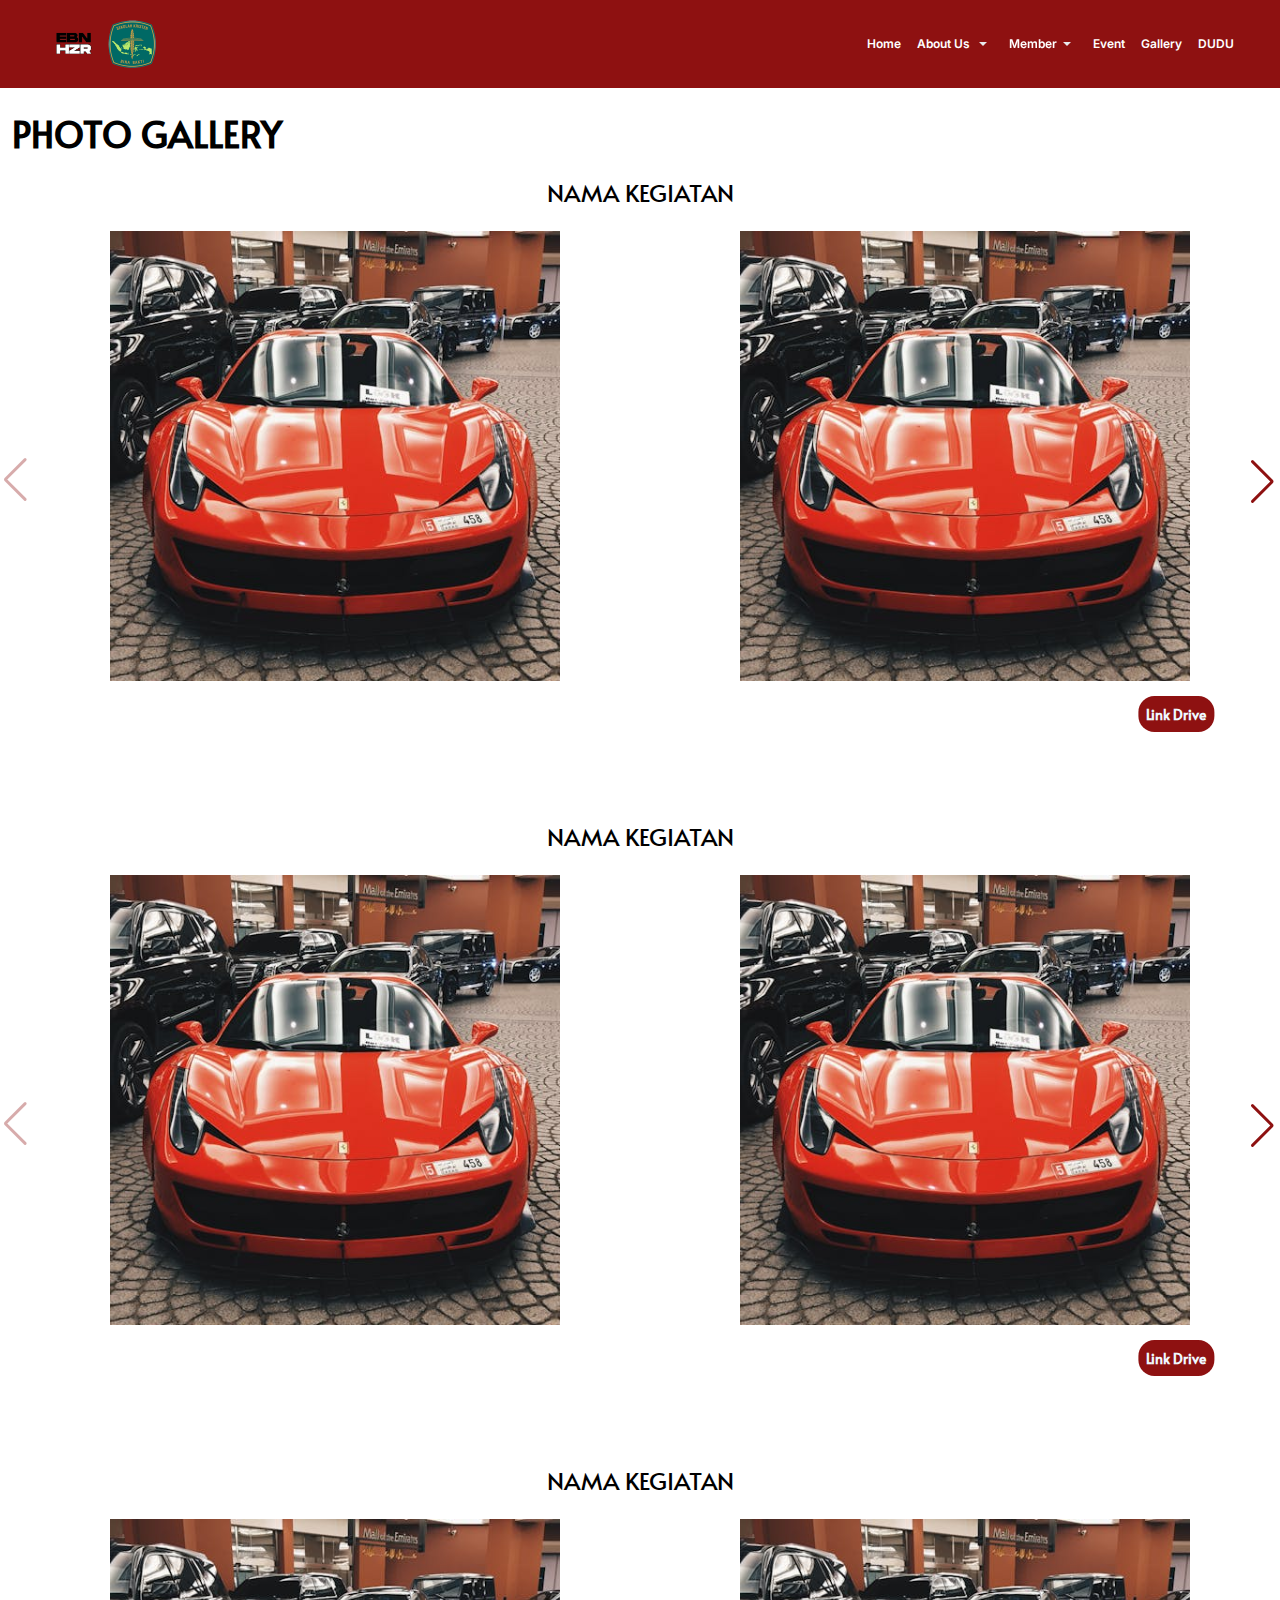
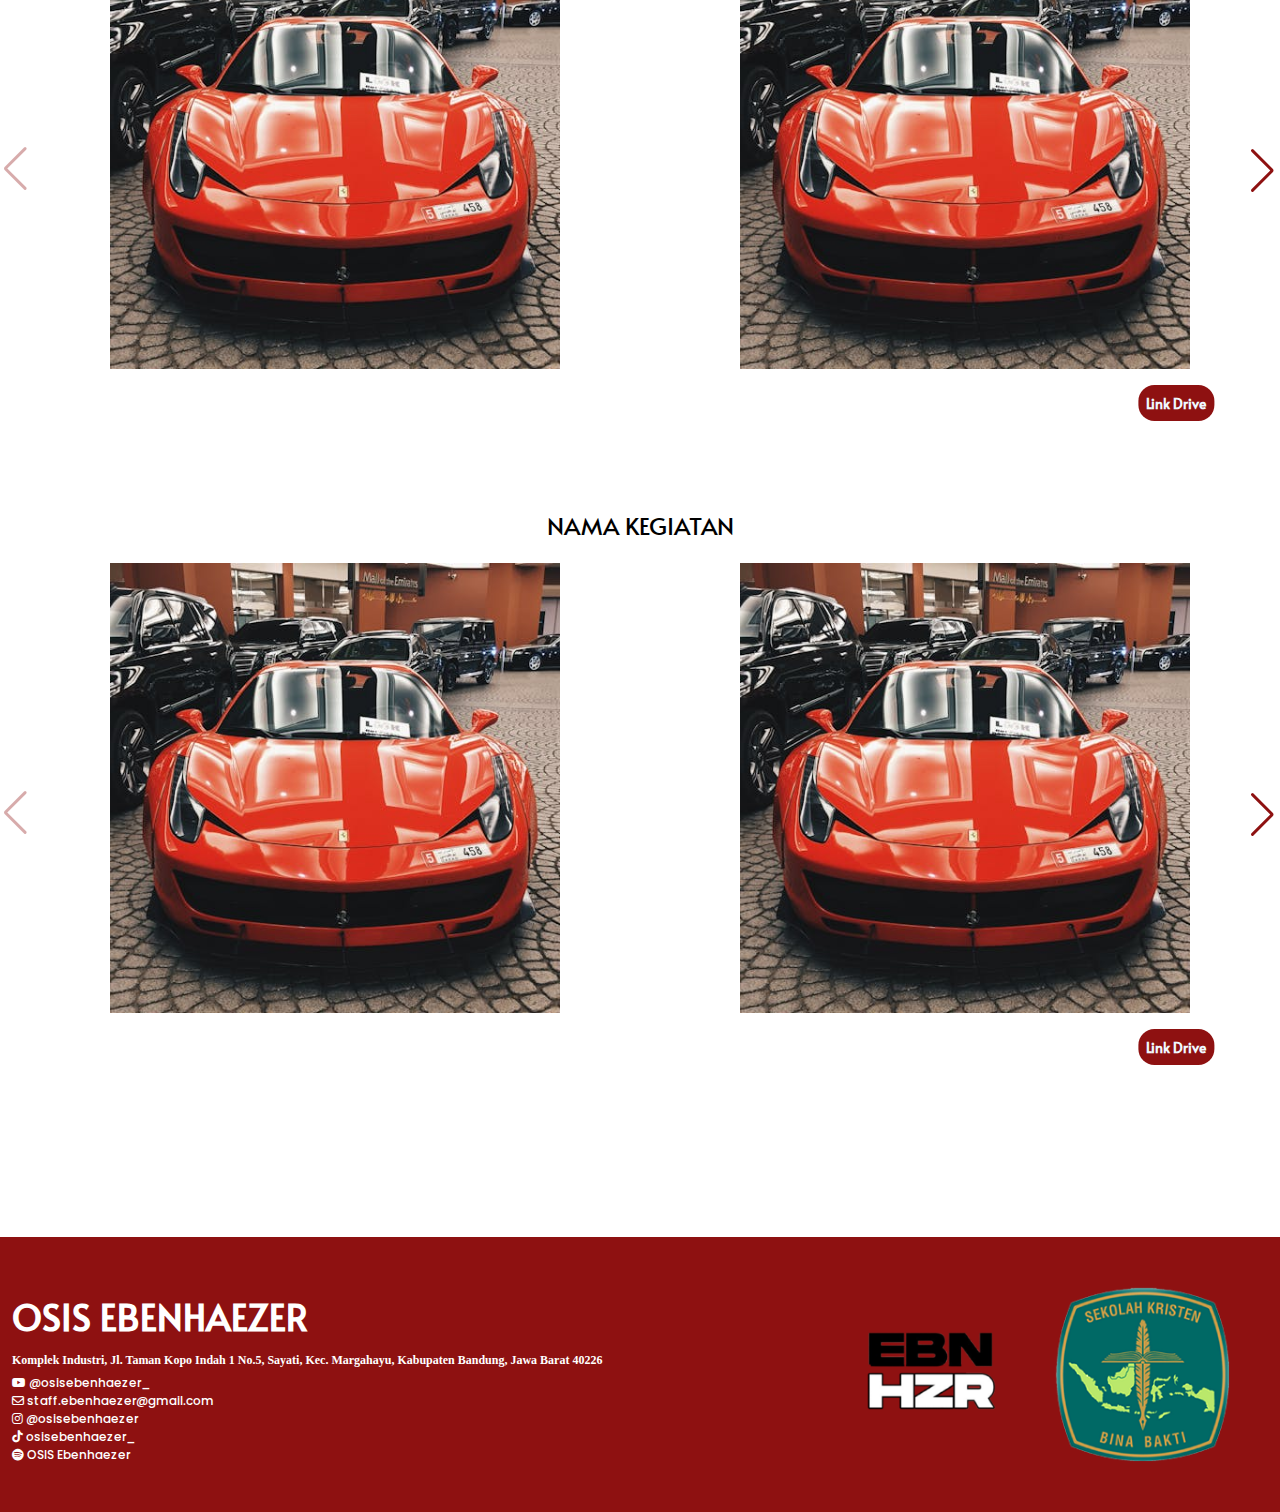
<file: gallery.html>
<!DOCTYPE html>
<html lang="en">
  <head>
    <meta charset="UTF-8" />
    <meta
      name="viewport"
      content="width=device-width, initial-scale=1.0, height=device-height, user-scalable=no"
    />
    <title>EBNHZR|Gallery</title>
    <!-- google font -->
    <link rel="preconnect" href="https://fonts.googleapis.com" />
    <link rel="preconnect" href="https://fonts.gstatic.com" crossorigin />
    <link
      href="https://fonts.googleapis.com/css2?family=Alata&family=Inter:ital,wght@0,100..900;1,100..900&family=Poppins:ital,wght@0,400;0,500;0,600;0,700;0,800;0,900;1,400;1,500;1,600;1,700;1,800;1,900&family=Rubik:ital,wght@0,300..900;1,300..900&display=swap"
      rel="stylesheet"
    />
    <!-- swiperjs -->
    <link
      rel="stylesheet"
      href="https://cdn.jsdelivr.net/npm/swiper@11/swiper-bundle.min.css"
    />
    <!-- font awesome -->
    <link
      rel="stylesheet"
      href="https://cdnjs.cloudflare.com/ajax/libs/font-awesome/6.7.2/css/all.min.css"
      integrity="sha512-Evv84Mr4kqVGRNSgIGL/F/aIDqQb7xQ2vcrdIwxfjThSH8CSR7PBEakCr51Ck+w+/U6swU2Im1vVX0SVk9ABhg=="
      crossorigin="anonymous"
      referrerpolicy="no-referrer"
    />
    <!-- link to css stylesheet -->
    <link rel="stylesheet" href="css/gallery.css" />
  </head>
  <body>
    <nav id="#">
      <!-- logo -->
      <div class="logo">
        <img src="css/logo-osis.png" alt="Osis EBNHZR logo" class="logo-osis" />
        <img
          src="css/BINBAK3-logo.png"
          alt="Bina Bakti 3 logo"
          class="logo-binbak"
        />
      </div>
      <!-- navigation menu -->
      <ul class="navigation-menu">
        <li class="home-menu">
          <a href="index.html"
            ><svg
              xmlns="http://www.w3.org/2000/svg"
              height="20px"
              viewBox="0 -960 960 960"
              width="20px"
              fill="#e8eaed"
              class="home-logo"
            >
              <path
                d="M264-216h96v-240h240v240h96v-348L480-726 264-564v348Zm-72 72v-456l288-216 288 216v456H528v-240h-96v240H192Zm288-327Z"
              /></svg
            >Home</a
          >
        </li>
        <li class="dropdown-menu">
          <a href="#"
            ><svg
              xmlns="http://www.w3.org/2000/svg"
              height="20px"
              viewBox="0 -960 960 960"
              width="20px"
              fill="#e8eaed"
              class="about-logo"
            >
              <path
                d="M264-288q47.35 0 92.17 12Q401-264 444-246v-454q-42-22-87-33t-93.22-11q-36.94 0-73.36 6.5T120-716v452q35-13 70.81-18.5Q226.63-288 264-288Zm252 42q43-20 87.83-31 44.82-11 92.17-11 37 0 73.5 4.5T840-264v-452q-35-13-71.19-20.5t-72.89-7.5Q648-744 603-733t-87 33v454Zm-36 102q-49-32-103-52t-113-20q-38 0-76 7.5T115-186q-24 10-45.5-3.53T48-229v-503q0-14 7.5-26T76-776q45-20 92.04-30 47.04-10 95.96-10 56.95 0 111.44 13.5Q429.93-789 480-762q51-26 105.19-40 54.18-14 110.81-14 48.92 0 95.96 10Q839-796 884-776q13 6 21 18t8 26v503q0 25-15.5 40t-32.5 7q-40-18-82.48-26-42.47-8-86.52-8-59 0-113 20t-103 52ZM283-495Z"
              /></svg
            >About Us
            <svg
              xmlns="http://www.w3.org/2000/svg"
              height="20px"
              viewBox="0 -960 960 960"
              width="20px"
              fill="#e8eaed"
              class="arrow"
            >
              <path d="M480-384 288-576h384L480-384Z" /></svg
          ></a>
          <ul class="sub-menu">
            <li><a href="aboutus.html#vision-mission">Vision & Mission</a></li>
            <li><a href="aboutus.html#logo">Logo</a></li>
          </ul>
        </li>
        <li class="sidebar1">
          <button class="dropdown-btn">
            <svg
              xmlns="http://www.w3.org/2000/svg"
              height="20px"
              viewBox="0 -960 960 960"
              width="20px"
              fill="#e8eaed"
            >
              <path
                d="M264-288q47.35 0 92.17 12Q401-264 444-246v-454q-42-22-87-33t-93.22-11q-36.94 0-73.36 6.5T120-716v452q35-13 70.81-18.5Q226.63-288 264-288Zm252 42q43-20 87.83-31 44.82-11 92.17-11 37 0 73.5 4.5T840-264v-452q-35-13-71.19-20.5t-72.89-7.5Q648-744 603-733t-87 33v454Zm-36 102q-49-32-103-52t-113-20q-38 0-76 7.5T115-186q-24 10-45.5-3.53T48-229v-503q0-14 7.5-26T76-776q45-20 92.04-30 47.04-10 95.96-10 56.95 0 111.44 13.5Q429.93-789 480-762q51-26 105.19-40 54.18-14 110.81-14 48.92 0 95.96 10Q839-796 884-776q13 6 21 18t8 26v503q0 25-15.5 40t-32.5 7q-40-18-82.48-26-42.47-8-86.52-8-59 0-113 20t-103 52ZM283-495Z"
              />
            </svg>
            <span>About Us</span>
            <svg
              xmlns="http://www.w3.org/2000/svg"
              height="20px"
              viewBox="0 -960 960 960"
              width="20px"
              fill="#e8eaed"
            >
              <path d="M480-384 288-576h384L480-384Z" />
            </svg>
          </button>
          <ul class="sub-menu">
            <div>
              <li>
                <a href="aboutus.html#vision-mission">Vision & Mission</a>
              </li>
              <li><a href="aboutus.html#logo">Logo</a></li>
            </div>
          </ul>
        </li>
        <li class="dropdown-menu">
          <a href="#">
            <svg
              xmlns="http://www.w3.org/2000/svg"
              height="20px"
              viewBox="0 -960 960 960"
              width="20px"
              fill="#e8eaed"
              class="Member-logo"
            >
              <path
                d="M480.21-384Q510-384 531-405.21t21-51Q552-486 530.79-507t-51-21Q450-528 429-506.79t-21 51Q408-426 429.21-405t51 21ZM336-240h288v-33q0-22-12-39.5T580-339q-23-11-48.5-16t-51.5-5q-26 0-51.5 5T380-339q-20 9-32 26.5T336-273v33ZM695.96-96H263.72Q234-96 213-117.15T192-168v-624q0-29.7 21.15-50.85Q234.3-864 264-864h312l192 192v504q0 29.7-21.16 50.85Q725.68-96 695.96-96Zm.04-72v-474L546-792H264v624h432Zm-432 0v-624 624Z"
              /></svg
            >Member<svg
              xmlns="http://www.w3.org/2000/svg"
              height="20px"
              viewBox="0 -960 960 960"
              width="20px"
              fill="#e8eaed"
              class="arrow"
            >
              <path d="M480-384 288-576h384L480-384Z" /></svg
          ></a>
          <ul class="sub-menu">
            <li><a href="member.html#pembina">Pembina Osis</a></li>
            <li><a href="member.html#ketua-wakil">Ketua & Wakil Ketua</a></li>
            <li>
              <a href="member.html#bendahara-sekretaris"
                >Sekretaris & Bendahara</a
              >
            </li>
            <li><a href="member.html#departemen-DPD">Departemen PD</a></li>
            <li>
              <a href="member.html#departemen-kominfo">Departemen Kominfo</a>
            </li>
          </ul>
        </li>
        <li class="sidebar2">
          <button class="dropdown-btn">
            <svg
              xmlns="http://www.w3.org/2000/svg"
              height="20px"
              viewBox="0 -960 960 960"
              width="20px"
              fill="#e8eaed"
            >
              <path
                d="M480.21-384Q510-384 531-405.21t21-51Q552-486 530.79-507t-51-21Q450-528 429-506.79t-21 51Q408-426 429.21-405t51 21ZM336-240h288v-33q0-22-12-39.5T580-339q-23-11-48.5-16t-51.5-5q-26 0-51.5 5T380-339q-20 9-32 26.5T336-273v33ZM695.96-96H263.72Q234-96 213-117.15T192-168v-624q0-29.7 21.15-50.85Q234.3-864 264-864h312l192 192v504q0 29.7-21.16 50.85Q725.68-96 695.96-96Zm.04-72v-474L546-792H264v624h432Zm-432 0v-624 624Z"
              />
            </svg>
            <span>Member</span>
            <svg
              xmlns="http://www.w3.org/2000/svg"
              height="20px"
              viewBox="0 -960 960 960"
              width="20px"
              fill="#e8eaed"
            >
              <path d="M480-384 288-576h384L480-384Z" />
            </svg>
          </button>
          <ul class="sub-menu">
            <div>
              <li><a href="member.html#pembina">Pembina Osis</a></li>
              <li><a href="member.html#ketua-wakil">Ketua & Wakil Ketua</a></li>
              <li>
                <a href="member.html#bendahara-sekretaris"
                  >Sekretaris & Bendahara</a
                >
              </li>
              <li><a href="member.html#departemen-DPD">Departemen PD</a></li>
              <li>
                <a href="member.html#departemen-kominfo">Departemen Kominfo</a>
              </li>
            </div>
          </ul>
        </li>
        <li class="event-menu">
          <a href="#event-container"
            ><svg
              xmlns="http://www.w3.org/2000/svg"
              height="20px"
              viewBox="0 -960 960 960"
              width="20px"
              fill="#e8eaed"
              class="event-logo"
            >
              <path
                d="M576.23-240Q536-240 508-267.77q-28-27.78-28-68Q480-376 507.77-404q27.78-28 68-28Q616-432 644-404.23q28 27.78 28 68Q672-296 644.23-268q-27.78 28-68 28ZM216-96q-29.7 0-50.85-21.5Q144-139 144-168v-528q0-29 21.15-50.5T216-768h72v-96h72v96h240v-96h72v96h72q29.7 0 50.85 21.5Q816-725 816-696v528q0 29-21.15 50.5T744-96H216Zm0-72h528v-360H216v360Zm0-432h528v-96H216v96Zm0 0v-96 96Z"
              />
            </svg>
            Event</a
          >
        </li>
        <li class="gallery-menu">
          <a href="#"
            ><svg
              xmlns="http://www.w3.org/2000/svg"
              height="20px"
              viewBox="0 -960 960 960"
              width="20px"
              fill="#e8eaed"
              class="Gallery-logo"
            >
              <path
                d="M360-384h384L618-552l-90 120-66-88-102 136Zm-48 144q-29.7 0-50.85-21.15Q240-282.3 240-312v-480q0-29.7 21.15-50.85Q282.3-864 312-864h480q29.7 0 50.85 21.15Q864-821.7 864-792v480q0 29.7-21.15 50.85Q821.7-240 792-240H312Zm0-72h480v-480H312v480ZM168-96q-29.7 0-50.85-21.15Q96-138.3 96-168v-552h72v552h552v72H168Zm144-696v480-480Z"
              />
            </svg>
            Gallery
          </a>
        </li>
        <li>
          <a href="Dudu.html"
            ><svg
              xmlns="http://www.w3.org/2000/svg"
              height="20px"
              viewBox="0 -960 960 960"
              width="20px"
              fill="#e8eaed"
              class="dudu-logo"
            >
              <path
                d="M864-96 720-240H360q-29.7 0-50.85-21.15Q288-282.3 288-312v-48h384q29.7 0 50.85-21.15Q744-402.3 744-432v-240h48q29.7 0 50.85 21.15Q864-629.7 864-600v504ZM168-462l42-42h390v-288H168v330ZM96-288v-504q0-29.7 21.15-50.85Q138.3-864 168-864h432q29.7 0 50.85 21.15Q672-821.7 672-792v288q0 29.7-21.15 50.85Q629.7-432 600-432H240L96-288Zm72-216v-288 288Z"
              />
            </svg>
            DUDU
          </a>
        </li>
      </ul>
      <div class="menu-toggle-button">
        <input type="checkbox" />
        <span></span>
        <span></span>
        <span></span>
      </div>
    </nav>
    <section id="gallery" class="gallery-container">
      <h1>photo gallery</h1>
      <div class="Swiper mySwiper">
        <h2>nama Kegiatan</h2>
        <div class="swiper-wrapper">
          <div class="swiper-slide">
            <img src="css/pexels-pashal-337909.jpg" alt="" />
          </div>
          <div class="swiper-slide">
            <img src="css/pexels-pashal-337909.jpg" alt="" />
          </div>
          <div class="swiper-slide">
            <img src="css/pexels-pashal-337909.jpg" alt="" />
          </div>
          <div class="swiper-slide">
            <img src="css/pexels-pashal-337909.jpg" alt="" />
          </div>
          <div class="swiper-slide">
            <img src="css/pexels-pashal-337909.jpg" alt="" />
          </div>
          <div class="swiper-slide">
            <img src="css/pexels-pashal-337909.jpg" alt="" />
          </div>
          <div class="swiper-slide">
            <img src="css/pexels-pashal-337909.jpg" alt="" />
          </div>
          <div class="swiper-slide">
            <img src="css/pexels-pashal-337909.jpg" alt="" />
          </div>
          <div class="swiper-slide">
            <img src="css/pexels-pashal-337909.jpg" alt="" />
          </div>
          <div class="swiper-slide">
            <img src="css/pexels-pashal-337909.jpg" alt="" />
          </div>
          <div class="swiper-slide">
            <img src="css/pexels-pashal-337909.jpg" alt="" />
          </div>
        </div>
        <div class="swiper-button-prev"></div>
        <div class="swiper-button-next"></div>
        <div class="link-drive"><a href="">Link Drive</a></div>
      </div>
      <div class="Swiper mySwiper2">
        <h2>nama Kegiatan</h2>
        <div class="swiper-wrapper">
          <div class="swiper-slide">
            <img src="css/pexels-pashal-337909.jpg" alt="" />
          </div>
          <div class="swiper-slide">
            <img src="css/pexels-pashal-337909.jpg" alt="" />
          </div>
          <div class="swiper-slide">
            <img src="css/pexels-pashal-337909.jpg" alt="" />
          </div>
          <div class="swiper-slide">
            <img src="css/pexels-pashal-337909.jpg" alt="" />
          </div>
          <div class="swiper-slide">
            <img src="css/pexels-pashal-337909.jpg" alt="" />
          </div>
          <div class="swiper-slide">
            <img src="css/pexels-pashal-337909.jpg" alt="" />
          </div>
          <div class="swiper-slide">
            <img src="css/pexels-pashal-337909.jpg" alt="" />
          </div>
          <div class="swiper-slide">
            <img src="css/pexels-pashal-337909.jpg" alt="" />
          </div>
          <div class="swiper-slide">
            <img src="css/pexels-pashal-337909.jpg" alt="" />
          </div>
          <div class="swiper-slide">
            <img src="css/pexels-pashal-337909.jpg" alt="" />
          </div>
          <div class="swiper-slide">
            <img src="css/pexels-pashal-337909.jpg" alt="" />
          </div>
        </div>
        <div class="swiper-button-prev"></div>
        <div class="swiper-button-next"></div>
        <div class="link-drive"><a href="">Link Drive</a></div>
      </div>
      <div class="Swiper mySwiper3">
        <h2>nama kegiatan</h2>
        <div class="swiper-wrapper">
          <div class="swiper-slide">
            <img src="css/pexels-pashal-337909.jpg" alt="" />
          </div>
          <div class="swiper-slide">
            <img src="css/pexels-pashal-337909.jpg" alt="" />
          </div>
          <div class="swiper-slide">
            <img src="css/pexels-pashal-337909.jpg" alt="" />
          </div>
          <div class="swiper-slide">
            <img src="css/pexels-pashal-337909.jpg" alt="" />
          </div>
          <div class="swiper-slide">
            <img src="css/pexels-pashal-337909.jpg" alt="" />
          </div>
          <div class="swiper-slide">
            <img src="css/pexels-pashal-337909.jpg" alt="" />
          </div>
          <div class="swiper-slide">
            <img src="css/pexels-pashal-337909.jpg" alt="" />
          </div>
          <div class="swiper-slide">
            <img src="css/pexels-pashal-337909.jpg" alt="" />
          </div>
          <div class="swiper-slide">
            <img src="css/pexels-pashal-337909.jpg" alt="" />
          </div>
          <div class="swiper-slide">
            <img src="css/pexels-pashal-337909.jpg" alt="" />
          </div>
          <div class="swiper-slide">
            <img src="css/pexels-pashal-337909.jpg" alt="" />
          </div>
        </div>
        <div class="swiper-button-prev"></div>
        <div class="swiper-button-next"></div>
        <div class="link-drive"><a href="">Link Drive</a></div>
      </div>
      <div class="Swiper mySwiper4">
        <h2>nama kegiatan</h2>
        <div class="swiper-wrapper">
          <div class="swiper-slide">
            <img src="css/pexels-pashal-337909.jpg" alt="" />
          </div>
          <div class="swiper-slide">
            <img src="css/pexels-pashal-337909.jpg" alt="" />
          </div>
          <div class="swiper-slide">
            <img src="css/pexels-pashal-337909.jpg" alt="" />
          </div>
          <div class="swiper-slide">
            <img src="css/pexels-pashal-337909.jpg" alt="" />
          </div>
          <div class="swiper-slide">
            <img src="css/pexels-pashal-337909.jpg" alt="" />
          </div>
          <div class="swiper-slide">
            <img src="css/pexels-pashal-337909.jpg" alt="" />
          </div>
          <div class="swiper-slide">
            <img src="css/pexels-pashal-337909.jpg" alt="" />
          </div>
          <div class="swiper-slide">
            <img src="css/pexels-pashal-337909.jpg" alt="" />
          </div>
          <div class="swiper-slide">
            <img src="css/pexels-pashal-337909.jpg" alt="" />
          </div>
          <div class="swiper-slide">
            <img src="css/pexels-pashal-337909.jpg" alt="" />
          </div>
          <div class="swiper-slide">
            <img src="css/pexels-pashal-337909.jpg" alt="" />
          </div>
        </div>
        <div class="swiper-button-prev"></div>
        <div class="swiper-button-next"></div>
        <div class="link-drive"><a href="">Link Drive</a></div>
      </div>
    </section>

    <section class="footer-container">
      <footer>
        <div class="footer-content">
          <div class="column1">
            <h1>Osis ebenhaezer</h1>
            <p>
              Komplek Industri, Jl. Taman Kopo Indah 1 No.5, Sayati, Kec.
              Margahayu, Kabupaten Bandung, Jawa Barat 40226
            </p>
            <div class="social-media-container">
              <ul class="social-media">
                <li>
                  <a href="https://www.youtube.com/@SMAK3BinaBaktiBandung"
                    ><i class="fa-brands fa-youtube"></i> @osisebenhaezer_</a
                  >
                </li>
                <li>
                  <a href=""
                    ><i class="fa-regular fa-envelope"></i>
                    staff.ebenhaezer@gmail.com</a
                  >
                </li>
                <li>
                  <a href="https://www.instagram.com/osisebenhaezer_"
                    ><i class="fa-brands fa-instagram"></i> @osisebenhaezer</a
                  >
                </li>
                <li>
                  <a href=""
                    ><i class="fa-brands fa-tiktok"></i> osisebenhaezer_</a
                  >
                </li>
                <li>
                  <a href=""
                    ><i class="fa-brands fa-spotify"></i> OSIS Ebenhaezer</a
                  >
                </li>
              </ul>
            </div>
          </div>
          <div class="column2">
            <img
              src="css/logo-osis-hero.png"
              alt="logo-osis"
              class="logo-osis-footer"
            />
            <img
              src="css/BINBAK3-logo.png"
              alt="binbak-logo"
              class="logo-binbak-footer"
            />
          </div>
        </div>
      </footer>
    </section>

    <!-- script swiper -->
    <script src="https://cdn.jsdelivr.net/npm/swiper@11/swiper-bundle.min.js"></script>
    <script src="js/script.js" defer></script>
  </body>
</html>
</file>
<file: css/style.css>
* {
  border: none;
  outline: none;
  text-decoration: none;
  margin: 0;
  padding: 0;
  box-sizing: border-box;
}

html {
  scroll-behavior: smooth;
  height: 100%;
}
body {
  min-height: 100%;
  overflow-x: hidden;
}
nav {
  display: flex;
  justify-content: space-between;
  align-items: center;
  position: fixed;
  padding: 0.8rem 3%;
  left: 0;
  top: 0;
  right: 0;
  background-color: rgb(142, 17, 17);
  margin-bottom: 4rem;
  z-index: 9999;
}
nav .logo {
  display: flex;
  justify-content: center;
  align-items: center;
}
nav .logo .logo-osis {
  flex: 2;
  max-width: 70px;
  max-height: 70px;
}
nav .logo .logo-binbak {
  flex: 1;
  max-width: 50px;
  max-height: 50px;
  aspect-ratio: 1/1;
}
nav .navigation-menu {
  display: flex;
  align-items: baseline;
}
nav .navigation-menu li {
  list-style: none;
  margin: 0 8px;
  cursor: pointer;
}
nav .navigation-menu li a {
  text-decoration: none;
  color: #fff;
  font-size: 1rem;
  font-family: "inter", sans-serif;
  text-transform: capitalize;
  font-weight: 600;
  transition: linear 0.2s;
  display: inline-flex;
}
nav .navigation-menu li a:hover {
  font-size: 1.1rem;
}
nav .navigation-menu li a::after {
  content: "";
  display: block;
  border-bottom: 2px solid #fff;
  padding-bottom: 8px;
  transform: scaleX(0);
}
nav .navigation-menu li a:hover::after {
  transform: scaleX(0.7);
}

nav .navigation-menu .dropdown-menu {
  position: relative;
}
nav .navigation-menu .dropdown-menu a {
  width: max-content;
  display: block;
}
nav .navigation-menu .dropdown-menu a .arrow {
  transform: translateY(6px);
}
nav .navigation-menu .dropdown-menu .sub-menu {
  position: absolute;
  left: 0;
  top: calc(100%+0.25rem);
  padding: 0.5rem;
  background-color: rgb(142, 17, 17);
  transform: translateX(-10px);
  box-shadow: 0 2px 5px rgba(0, 0, 0, 0.4);
  border-radius: 0.5rem;
  opacity: 0;
  transition: linear 0.2s;
}
nav .navigation-menu .dropdown-menu > a:focus + .sub-menu {
  opacity: 1;
}
nav .navigation-menu .dropdown-menu .sub-menu li a {
  font-size: 0.7rem;
}
nav .navigation-menu .dropdown-menu .sub-menu li a:hover {
  color: rgb(235, 179, 179);
}
nav .navigation-menu .dropdown-menu .sub-menu li a::after {
  transform: scaleX(0);
}
/* hero section of homepage */
.hero {
  display: block;
  width: 75%;
  height: 75%;
  font-family: "alata", sans-serif;
  margin: 8rem auto 2rem;
  min-height: 80vh;
}
.hero .hero-content {
  display: flex;
  justify-content: center;
  align-items: center;
  padding: 1rem;
  transform-origin: 0 0;
}
.hero .hero-content .img-hero {
  height: 100%;
  padding: 2rem;
}
.hero .hero-content .img-hero img {
  width: 400px;
  height: 400px;
  background-color: rgb(142, 17, 17);
  border-radius: 50%;
}
.hero .hero-content .welcoming-text {
  width: 100%;
  height: 100%;
}
.hero .hero-content .welcoming-text .paragraf1 {
  font-size: clamp(3.4rem, 4rem, 4.3rem);
  font-weight: 600;
}
.hero .hero-content .welcoming-text .paragraf2 {
  font-size: clamp(3.4rem, 4rem, 4.3rem);
  font-weight: 600;
  text-transform: uppercase;
  color: rgb(142, 17, 17);
}
.hero .hero-content .welcoming-text .paragraf3 {
  font-size: clamp(2rem, 2.5rem, 2.8rem);
  font-weight: 500;
}
/* vision & mission section */
.vision-mission {
  width: 100%;
  max-height: 600px;
  display: block;
  font-family: "poppins", sans-serif;
  padding: 2rem;
  margin: 1rem auto 2.5rem;
}
.vision-mission h1 {
  font-size: 3rem;
  font-weight: 600;
  color: rgb(176, 19, 19);
  text-transform: uppercase;
  margin-bottom: 1.5rem;
}
.vision-mission h1::after {
  content: "";
  display: block;
  width: 432px;
  border-radius: 6px;
  border-bottom: 3.5px solid rgb(142, 17, 17);
}
.vision-mission .container-vision {
  display: flex;
  justify-content: space-between;
  align-items: center;
  padding: 0.5rem;
}
.vision-mission .container-vision .vision {
  max-width: 50vw;
  height: 230px;
  display: flex;
  flex-wrap: wrap;
  flex-direction: column;
  padding: 1rem;
  text-align: center;
  border-radius: 16px;
  transition: ease-in-out 0.25s;
  box-shadow: rgba(0, 0, 0, 0.24) 0px 3px 8px;
}
.vision-mission .container-vision .vision:hover {
  box-shadow: rgba(50, 50, 93, 0.5) 0px 13px 27px -3px,
    rgba(0, 0, 0, 0.4) 0px 8px 16px -6px;
  background-color: rgb(205, 24, 24);
  transform: translateY(-5px);
  > h2 {
    color: white;
  }
  > h2 + h3 {
    color: white;
  }
}
.vision-mission .container-vision .vision h2 {
  font-size: 2.5rem;
  font-weight: 600;
  color: rgb(176, 19, 19);
  text-align: center;
  text-transform: uppercase;
  margin-bottom: 1rem;
}
.vision-mission .container-vision .vision h3 {
  text-align: justify;
  font-size: 1rem;
  font-weight: 600;
  flex-wrap: wrap;
}
.vision-mission .container-vision .mission {
  width: 600px;
  height: 230px;
  display: flex;
  flex-direction: column;
  padding: 0.5rem;
  border-radius: 16px;
  transition: ease-in-out 0.25s;
  box-shadow: rgba(0, 0, 0, 0.24) 0px 3px 8px;
  > h2 {
    color: rgb(176, 19, 19);
    font-size: 2.5rem;
    font-weight: 600;
    text-transform: uppercase;
    margin-bottom: 0.5rem;
    text-align: center;
  }
  > h2 + h3 {
    font-size: 1.5rem;
    color: rgb(190, 19, 19);
    font-weight: 500;
    text-transform: uppercase;
    text-align: center;
    margin-bottom: 0.3rem;
  }
}
.vision-mission .container-vision .mission ul {
  display: flex;
  justify-content: space-around;
  align-items: center;
}
.vision-mission .container-vision .mission ul .column-1 {
  display: flex;
  flex-direction: column;
  flex-wrap: nowrap;
  > li {
    color: black;
    font-size: 1rem;
    font-weight: 600;
    text-transform: capitalize;
  }
}
.vision-mission .container-vision .mission ul .column-2 {
  display: flex;
  flex-direction: column;
  flex-wrap: nowrap;
  > li {
    color: black;
    font-size: 1rem;
    font-weight: 600;
    text-transform: capitalize;
  }
}
.vision-mission .container-vision .mission:hover {
  box-shadow: rgba(50, 50, 93, 0.5) 0px 13px 27px -3px,
    rgba(0, 0, 0, 0.4) 0px 8px 16px -6px;
  background-color: rgb(205, 24, 24);
  transform: translateY(-5px);
  > h2 {
    color: white;
  }
  > h2 + h3 {
    color: white;
  }
  > h3 + ul > div li {
    color: white;
  }
}
/* member section */
.member {
  width: 100%;
  height: 650px;
  font-family: "poppins", sans-serif;
  margin: 1rem auto 3rem;
  padding: 2rem;
  background-color: rgb(142, 17, 17);
}
.member a {
  padding: 8px;
  background-color: white;
  width: 163px;
  margin-top: 1rem;
  border-radius: 8px;
  font-size: 1rem;
  position: absolute;
  transform: translateX(83vw);
  font-weight: 600;
  color: rgb(176, 19, 19);
  transition: ease-in-out 0.25s;
}
.member a:hover {
  color: white;
  background-color: rgb(176, 19, 19);
}
.member h1 {
  font-size: 3rem;
  color: aliceblue;
  font-weight: 600;
  margin-bottom: 1rem;
  text-transform: capitalize;
}
.member .Swiper {
  width: max-content;
  height: 500px;
  margin-bottom: 1rem;
}
.member .swiper-slide {
  display: block;
  text-align: center;
}
.member .swiper-slide h3 {
  font-size: 1.2rem;
  color: white;
  font-weight: 600;
}
.member .swiper-slide p {
  font-size: 1rem;
  color: white;
  font-weight: 600;
}
.member .swiper-slide img {
  width: 400px;
  height: 400px;
  background-color: rgb(255, 255, 255);
  border-radius: 16px;
  padding: 4px;
}
/* hamburger menu */
.menu-toggle-button {
  display: none;
  flex-direction: column;
  justify-content: space-between;
  height: 20px;
  position: relative;
}
.menu-toggle-button input {
  position: absolute;
  width: 40px;
  left: -6px;
  top: -2px;
  height: 27px;
  opacity: 0;
  cursor: pointer;
}
.menu-toggle-button span {
  display: block;
  transition: linear 0.2s;
  width: 30px;
  height: 3px;
  background-color: white;
  border-radius: 3px;
}
/* hamburger menu animation */
.menu-toggle-button span:nth-child(2) {
  transform-origin: 0 0;
}
.menu-toggle-button span:nth-child(4) {
  transform-origin: 0 0;
}
.menu-toggle-button input:checked ~ span:nth-child(2) {
  transform: rotate(40deg) translate(0px, -3px);
}
.menu-toggle-button input:checked ~ span:nth-child(3) {
  transform: scale(0);
  opacity: 0;
}
.menu-toggle-button input:checked ~ span:last-child {
  transform: rotate(-40deg);
}
/* footer section */
.footer-container {
  width: 100%;
  background: rgb(142, 17, 17);
  bottom: 0;
  right: 0;
  left: 0;
  height: 30vh;
}
footer {
  margin-top: auto;
  width: 100%;
  background: rgb(142, 17, 17);
  padding: 1rem;
}
footer .footer-content {
  display: flex;
  justify-content: space-between;
  align-items: center;
  background-color: rgb(142, 17, 17);
}
footer .footer-content .column1 {
  display: flex;
  flex-direction: column;
  align-items: flex-start;
  flex-basis: 60%;
}
footer .footer-content .column1 h1 {
  font-family: "alata", sans-serif;
  color: white;
  font-size: 3rem;
  font-weight: 600;
  text-transform: uppercase;
  margin: 1rem 0;
}
footer .footer-content .column1 p {
  color: white;
  font-weight: 600;
  font-size: 1rem;
}
footer .footer-content .column1 .social-media-container {
  margin: 0.5rem 0;
}
footer .footer-content .column1 .social-media-container .social-media li {
  list-style: none;
}
footer .footer-content .column1 .social-media-container .social-media li a {
  color: white;
  text-decoration: none;
  font-size: 1rem;
  font-family: "poppins", sans-serif;
  font-weight: 500;
}
footer .footer-content .column2 {
  width: 100%;
  flex-basis: 40%;
  display: flex;
  justify-content: center;
  align-items: center;
}
footer .footer-content .column2 .logo-binbak-footer {
  width: 20%;
  flex-basis: 35%;
  height: 20%;
}
footer .footer-content .column2 .logo-osis-footer {
  width: 25%;
  height: 25%;
  flex-basis: 50%;
}
/* media query */
@media (min-width: 470px) {
  nav .navigation-menu .sidebar1 {
    display: none;
  }
  nav .navigation-menu .sidebar2 {
    display: none;
  }
  nav .navigation-menu a .home-logo,
  .event-logo,
  .Member-logo,
  .about-logo,
  .Gallery-logo,
  .dudu-logo {
    display: none;
  }
}
@media (min-width: 1330px) and (max-width: 1366px) {
  html {
    font-size: 80%;
  }
}
@media (min-width: 1024px) and (max-width: 1320px) {
  html {
    font-size: 75%;
  }

  .hero .hero-content .img-hero img {
    width: 350px;
    height: 350px;
  }
}
@media (min-width: 768px) and (max-width: 850px) {
  html {
    font-size: 65%;
  }
  .hero {
    margin: 10rem auto 0;
    min-height: 35vh;
  }
  .hero .hero-content .img-hero img {
    width: 300px;
    height: 300px;
  }
  .vision-mission .container-vision {
    padding: 0;
  }
  .vision-mission .container-vision .vision {
    max-width: 45vw;
    height: 200px;
    > h2 + h3 {
      font-size: 1rem;
    }
  }
  .vision-mission .container-vision .mission {
    max-width: 45vw;
    height: 200px;
    padding: 1rem;
    h3 + ul > div {
      padding: 1rem;,/
    }
  }
  .vision-mission .container-vision .mission ul .column-2 {
    padding: 1rem;
  }
  .member {
    height: 430px;
  }
  .member .swiper-slide img {
    width: 240px;
    height: 250px;
    aspect-ratio: 1/1;
  }
}


@media (min-height: 400px) and (max-height:450px) and (orientation:landscape){

  html {
   font-size: 55%;
  }
  .hero {
   min-height: 80vh;
   margin: 10rem 0 1rem 19rem;
  }
  .hero .hero-content .img-hero img {
   width: 250px;
   height: 250px;
  }
  .hero .hero-content .welcoming-text .paragraf1 {
   font-size: 3rem;
  }
  .hero .hero-content .welcoming-text .paragraf2 {
   font-size: 3rem;
  }
  .hero .hero-content .welcoming-text .paragraf3 {
   font-size: 2.7rem;
  }
  .vision-mission .container-vision {
   padding: 0;
  }
  .vision-mission h1::after{
   width: 240px;
  }
  .vision-mission .container-vision .vision {
   max-width: 47vw;
   height: 160px;
   margin-right: 0.5rem;
   > h2 + h3 {
     font-size: 1.2rem;
   }
  }
  .vision-mission .container-vision .mission {
   max-width: 47vw;
   height: 160px;
   padding: 1rem;
   h3 + ul > div {
     padding: 0.8rem;
   }
  }
  .vision-mission .container-vision .mission ul .column-1 li{
   font-size: 1.2rem;
  }
  .vision-mission .container-vision .mission ul .column-2 li{
   font-size: 1.2rem;
  }
  .vision-mission .container-vision .mission ul .column-2 {
   padding: 0.8rem;
  }
  .member {
   height: 400px;
  }
  .member a{
   transform: translateX(86vw);
   width: 98px;
  }
  .member .swiper-slide img {
   width: 220px;
   height: 240px;
  }
}
@media (min-height:360px) and (max-height:399px) and (orientation: landscape){
   html {
    font-size: 55%;
  }
  
  .hero {
    min-height: 80vh;
    margin: 10rem 0 1rem calc(18vw);
  }
  .hero .hero-content .img-hero img {
    width: 220px;
    height: 220px;
  }
  .hero .hero-content .welcoming-text .paragraf1 {
    font-size: 2.7rem;
  }
  .hero .hero-content .welcoming-text .paragraf2 {
    font-size: 2.7rem;
  }
  .hero .hero-content .welcoming-text .paragraf3 {
    font-size: 2.5rem;
  }
  .vision-mission .container-vision {
    padding: 0;
  }
  .vision-mission h1::after{
    width: 240px;
  }
  .vision-mission .container-vision .vision {
    max-width: 47vw;
    height: 160px;
    margin-right: 0.5rem;
    > h2 + h3 {
      font-size: 1.2rem;
    }
  }
  .vision-mission .container-vision .mission {
    max-width: 47vw;
    height: 160px;
    padding: 1rem;
    h3 + ul > div {
      padding: 0.8rem;
    }
  }
  .vision-mission .container-vision .mission ul .column-1 li{
    font-size: 1.2rem;
  }
  .vision-mission .container-vision .mission ul .column-2 li{
    font-size: 1.2rem;
  }
  .vision-mission .container-vision .mission ul .column-2 {
    padding: 0.8rem;
  }
  .member {
    height: 380px;
  }
  .member a{
    transform: translateX(82vw);
    width: 98px;
  }
  .member .swiper-slide img {
    width: 200px;
    height: 220px;
  }

}
@media (min-width:360px) and (max-width:369px) and (orientation: portrait){
  html {
    font-size: 55%;
  }
  .menu-toggle-button {
    display: inline-flex;
  }
  nav .navigation-menu {
    position: absolute;
    right: 0;
    top: 5rem;
    flex-direction: column;
    align-items: center;
    width: 80%;
    min-height: 100vh;
    background-color: rgb(142, 17, 17);
    z-index: -1;
    transform: translateX(100%);
    transition: all 0.2s;
    opacity: 0;
    padding: 5px 1em;
  }
  nav .navigation-menu .dropdown-menu {
    display: none;
  }
  nav .navigation-menu li {
    display: flex;
    flex-direction: column;
    align-items: center;
    margin-top: 3rem;
  }

  nav .navigation-menu li a {
    font-size: 2.2rem;
    text-align: center;
    display: inline-flex;
  }
  nav .navigation-menu li a:hover {
    font-size: 2.2rem;
  }
  nav .navigation-menu .sidebar1 .dropdown-btn,
  .sidebar2 .dropdown-btn {
    display: flex;
    align-items: center;
    padding: 0.85rem;
    border-radius: 0.5rem;
    gap: 1em;
  }
  nav .navigation-menu li a svg {
    flex-shrink: 0;
    margin-right: 10px;
    width: 3rem;
    height: 3rem;
  }
  nav .navigation-menu .dropdown-btn svg {
    margin: 0;
    width: 2.5rem;
    height: 2.5rem;
  }
  nav .navigation-menu .sidebar1 .dropdown-btn span {
    flex-grow: 0.5;
    font-size: 2.2rem;
    font-family: "inter", sans-serif;
    font-weight: 500;
    margin-left: 10px;
  }
  nav .navigation-menu .sidebar2 .dropdown-btn span {
    flex-grow: 0.5;
    font-size: 2.2rem;
    font-family: "inter", sans-serif;
    font-weight: 500;
    margin-left: 10px;
  }
  .dropdown-btn {
    width: 100%;
    text-align: center;
    background: rgb(142, 17, 17);
    border: none;
    cursor: pointer;
    color: white;
    display: inline-flex;
    justify-content: center;
  }
  nav .navigation-menu .sidebar1 .sub-menu {
    display: grid;
    grid-template-rows: 0fr;
    transition: 300ms ease-in-out;
    > div {
      overflow: hidden;
    }
  }
  nav .navigation-menu .sidebar2 .sub-menu {
    display: grid;
    grid-template-rows: 0fr;
    transition: 300ms ease-in-out;
    > div {
      overflow: hidden;
    }
  }
  nav .navigation-menu .sidebar1 .sub-menu.show {
    grid-template-rows: 1fr;
  }

  nav .navigation-menu .sidebar2 .sub-menu.show {
    grid-template-rows: 1fr;
  }

  nav .navigation-menu.active {
    transform: translateX(0);
    opacity: 1;
  }
  .hero {
    height: 100px;
    min-height: 30vh;
    margin: 10rem auto 0;
  }
  .hero .hero-content .img-hero img {
    width: 180px;
    height: 180px;
  }
  .hero .hero-content .welcoming-text .paragraf1 {
    font-size: 2.3rem;
  }
  .hero .hero-content .welcoming-text .paragraf2 {
    font-size: 2.3rem;
  }
  .hero .hero-content .welcoming-text .paragraf3 {
    font-size: 2rem;
  }
  .vision-mission .container-vision {
    padding: 0;
  }
  .vision-mission .container-vision .vision {
    max-width: 45vw;
    height: 160px;
    margin-right: 0.3rem;
    > h2 + h3 {
      font-size: 0.8rem;
    }
  }
  .vision-mission .container-vision .mission {
    max-width: 40vw;
    height: 160px;
    padding: 1rem;
    h3 + ul > div {
      padding: 0.8rem;
    }
  }
  .vision-mission .container-vision .mission ul .column-2 {
    padding: 0.8rem;
  }
  .member {
    height: 310px;
  }
  .member a{
    transform: translateX(67vw);
    width: 98px;
  }
  .member .swiper-slide img {
    width: 100px;
    height: 110px;
    object-fit: contain;
  }
}
@media (min-width: 370px) and (max-width: 450px) and (orientation:portrait){
  html {
    font-size: 55%;
  }
  .menu-toggle-button {
    display: inline-flex;
  }
  nav .navigation-menu {
    position: absolute;
    right: 0;
    top: 5rem;
    flex-direction: column;
    align-items: center;
    width: 80%;
    min-height: 100vh;
    background-color: rgb(142, 17, 17);
    z-index: -1;
    transform: translateX(100%);
    transition: all 0.2s;
    opacity: 0;
    padding: 5px 1em;
  }
  nav .navigation-menu .dropdown-menu {
    display: none;
  }
  nav .navigation-menu li {
    display: flex;
    flex-direction: column;
    align-items: center;
    margin-top: 3rem;
  }

  nav .navigation-menu li a {
    font-size: 2.2rem;
    text-align: center;
    display: inline-flex;
  }
  nav .navigation-menu li a:hover {
    font-size: 2.2rem;
  }
  nav .navigation-menu .sidebar1 .dropdown-btn,
  .sidebar2 .dropdown-btn {
    display: flex;
    align-items: center;
    padding: 0.85rem;
    border-radius: 0.5rem;
    gap: 1em;
  }
  nav .navigation-menu li a svg {
    flex-shrink: 0;
    margin-right: 10px;
    width: 3rem;
    height: 3rem;
  }
  nav .navigation-menu .dropdown-btn svg {
    margin: 0;
    width: 2.5rem;
    height: 2.5rem;
  }
  nav .navigation-menu .sidebar1 .dropdown-btn span {
    flex-grow: 0.5;
    font-size: 2.2rem;
    font-family: "inter", sans-serif;
    font-weight: 500;
    margin-left: 10px;
  }
  nav .navigation-menu .sidebar2 .dropdown-btn span {
    flex-grow: 0.5;
    font-size: 2.2rem;
    font-family: "inter", sans-serif;
    font-weight: 500;
    margin-left: 10px;
  }
  .dropdown-btn {
    width: 100%;
    text-align: center;
    background: rgb(142, 17, 17);
    border: none;
    cursor: pointer;
    color: white;
    display: inline-flex;
    justify-content: center;
  }
  nav .navigation-menu .sidebar1 .sub-menu {
    display: grid;
    grid-template-rows: 0fr;
    transition: 300ms ease-in-out;
    > div {
      overflow: hidden;
    }
  }
  nav .navigation-menu .sidebar2 .sub-menu {
    display: grid;
    grid-template-rows: 0fr;
    transition: 300ms ease-in-out;
    > div {
      overflow: hidden;
    }
  }
  nav .navigation-menu .sidebar1 .sub-menu.show {
    grid-template-rows: 1fr;
  }

  nav .navigation-menu .sidebar2 .sub-menu.show {
    grid-template-rows: 1fr;
  }

  nav .navigation-menu.active {
    transform: translateX(0);
    opacity: 1;
  }
  .hero {
    height: 100px;
    min-height: 30vh;
    margin: 10rem auto 0;
  }
  .hero .hero-content .img-hero img {
    width: 180px;
    height: 180px;
  }
  .hero .hero-content .welcoming-text .paragraf1 {
    font-size: 2.3rem;
  }
  .hero .hero-content .welcoming-text .paragraf2 {
    font-size: 2.3rem;
  }
  .hero .hero-content .welcoming-text .paragraf3 {
    font-size: 2rem;
  }
  .vision-mission .container-vision {
    padding: 0;
  }
  .vision-mission .container-vision .vision {
    max-width: 45vw;
    height: 160px;
    margin-right: 0.3rem;
    > h2 + h3 {
      font-size: 0.8rem;
    }
  }
  .vision-mission .container-vision .mission {
    max-width: 40vw;
    height: 160px;
    padding: 1rem;
    h3 + ul > div {
      padding: 0.8rem;
    }
  }
  .vision-mission .container-vision .mission ul .column-2 {
    padding: 0.8rem;
  }
  .member {
    height: 310px;
  }
  .member a{
    transform: translateX(67vw);
    width: 98px;
  }
  .member .swiper-slide img {
    width: 110px;
    height: 115px;
    object-fit: contain;
  }
}
</file>
<file: css/about.css>
* {
  border: none;
  outline: none;
  text-decoration: none;
  margin: 0;
  padding: 0;
  box-sizing: border-box;
}

html {
  scroll-behavior: smooth;
  height: 100%;
}
body {
  overflow-x: hidden;
  display: flex;
  flex-direction: column;
  min-height: 100%;
}
/* navbar */
nav {
  display: flex;
  justify-content: space-between;
  align-items: center;
  position: fixed;
  padding: 0.8rem 3%;
  left: 0;
  top: 0;
  right: 0;
  background-color: rgb(142, 17, 17);
  margin-bottom: 3rem;
  z-index: 9999;
}
nav .logo {
  display: flex;
  justify-content: flex-start;
  align-items: center;
  max-width: 100%;
}
nav .logo .logo-osis {
  flex: 2;
  max-width: 70px;
  max-height: 70px;
}
nav .logo .logo-binbak {
  flex: 1;
  max-width: 50px;
  max-height: 50px;
  aspect-ratio: 1/1;
}
nav .navigation-menu {
  display: flex;
  align-items: baseline;
}
nav .navigation-menu li {
  list-style: none;
  margin: 0 8px;
  cursor: pointer;
}
nav .navigation-menu li a {
  text-decoration: none;
  color: #fff;
  font-size: 1rem;
  font-family: "inter", sans-serif;
  text-transform: capitalize;
  font-weight: 600;
  transition: linear 0.2s;
  display: inline-flex;
}

nav .navigation-menu .dropdown-menu {
  position: relative;
}
nav .navigation-menu .dropdown-menu a {
  width: max-content;
  display: block;
}
nav .navigation-menu .dropdown-menu a .arrow {
  transform: translateY(6px);
}
nav .navigation-menu .dropdown-menu .sub-menu {
  position: absolute;
  left: 0;
  top: calc(100%+0.25rem);
  padding: 0.5rem;
  background-color: rgb(142, 17, 17);
  transform: translateX(-10px);
  box-shadow: 0 2px 5px rgba(0, 0, 0, 0.4);
  border-radius: 0.5rem;
  opacity: 0;
  transition: linear 0.2s;
}
nav .navigation-menu .dropdown-menu > a:focus + .sub-menu {
  opacity: 1;
}
nav .navigation-menu .dropdown-menu .sub-menu li a {
  font-size: 0.7rem;
}
nav .navigation-menu .dropdown-menu .sub-menu li a:hover {
  color: rgb(235, 179, 179);
}

nav .navigation-menu .dropdown-menu .sub-menu li a::after {
  transform: scaleX(0);
}
nav .navigation-menu li a:hover {
  font-size: 1.1rem;
}
nav .navigation-menu li a::after {
  content: "";
  display: block;
  border-bottom: 2px solid #fff;
  padding-bottom: 8px;
  transform: scaleX(0);
}
nav .navigation-menu li a:hover::after {
  transform: scaleX(0.7);
}
/* hamburger menu */
.menu-toggle-button {
  display: none;
  flex-direction: column;
  justify-content: space-between;
  height: 20px;
  position: relative;
}
.menu-toggle-button input {
  position: absolute;
  width: 40px;
  left: -6px;
  top: -2px;
  height: 27px;
  opacity: 0;
  cursor: pointer;
}
.menu-toggle-button span {
  display: block;
  transition: linear 0.2s;
  width: 30px;
  height: 3px;
  background-color: white;
  border-radius: 3px;
}
/* hamburger menu animation */
.menu-toggle-button span:nth-child(2) {
  transform-origin: 0 0;
}
.menu-toggle-button span:nth-child(4) {
  transform-origin: 0 0;
}
.menu-toggle-button input:checked ~ span:nth-child(2) {
  transform: rotate(40deg) translate(0px, -3px);
}
.menu-toggle-button input:checked ~ span:nth-child(3) {
  transform: scale(0);
  opacity: 0;
}
.menu-toggle-button input:checked ~ span:last-child {
  transform: rotate(-40deg);
}
/* vision and mission section */
#vision-mission {
  display: flex;
  flex-direction: column;
  justify-content: center;
  min-height: 50vh;
  margin: 7rem auto 0;
  padding: 1rem;
  max-width: 1300px;
}
#vision-mission .vision-container {
  display: flex;
  flex-direction: column;
  flex-wrap: wrap;
  width: 80%;
  margin-bottom: 1rem;
  transform: translateY(-20px);
}
#vision-mission .vision-container h1 {
  font-family: "alata", sans-serif;
  font-size: 4rem;
  text-transform: uppercase;
  line-height: 1.3;
  color: rgba(119, 14, 14, 0.918);
}
#vision-mission .vision-container p {
  line-height: 1.3;
  font-size: 1.2rem;
  font-family: "poppins", sans-serif;
  font-weight: 600;
  text-align: justify;
}
#vision-mission .mission-container {
  display: flex;
  flex-direction: column;
  flex-wrap: nowrap;
  width: 80%;
}
#vision-mission .mission-container h1 {
  font-family: "alata", sans-serif;
  font-size: 4rem;
  text-transform: uppercase;
  line-height: 1.3;
  color: rgba(119, 14, 14, 0.918);
}
#vision-mission .mission-container p {
  font-family: "poppins", sans-serif;
  text-transform: uppercase;
  font-weight: 600;
}
#vision-mission .mission-container .sub-mission {
  margin-left: 1rem;
}
#vision-mission .mission-container .sub-mission li {
  font-family: "poppins", sans-serif;
  font-weight: 600;
}
/* logo section */
.logo-section {
  display: block;
  width: 100%;
  margin-top: 1rem;
  text-align: center;
}
.logo-section h1 {
  color: rgba(119, 14, 14, 0.918);
  font-size: 4rem;
  font-weight: 600;
  font-family: "alata", sans-serif;
  text-transform: uppercase;
}
.logo-section .logo1 {
  display: flex;
  flex-wrap: nowrap;
  flex-direction: row;
  justify-content: center;
  align-items: center;
  padding: 1rem;
  width: 100%;
  margin-bottom: 5rem;
}
.logo-section .logo1 img {
  flex: 1;
  width: 500px;
  height: 500px;
  background-color: rgb(142, 17, 17);
  border-radius: 50%;
  margin-right: 1.5rem;
}
.logo-section .logo1 p {
  flex: 2;
  flex-wrap: wrap;
  font-family: "poppins", sans-serif;
  font-size: 1.3rem;
  font-weight: 600;
  text-align: justify;
}
.logo-section .logo2 {
  display: flex;
  flex-wrap: nowrap;
  flex-direction: row;
  align-items: center;
  justify-content: center;
  padding: 1rem;
  width: 100%;
  margin-bottom: 2rem;
}
.logo-section .logo2 img {
  flex: 1;
  width: 500px;
  height: 500px;
  background-color: rgb(142, 17, 17);
  border-radius: 50%;
  margin-right: 1.5rem;
}
.logo-section .logo2 p {
  flex: 2;
  text-align: justify;
  font-family: "poppins", sans-serif;
  flex-wrap: wrap;
  font-size: 1.3rem;
  font-weight: 600;
}
/* footer section */
.footer-container {
  width: 100%;
  background: rgb(142, 17, 17);
  bottom: 0;
  right: 0;
  left: 0;
  height: 30vh;
}
footer {
  width: 100%;
  background: rgb(142, 17, 17);
  padding: 1rem;
  margin-top: auto;
}
footer .footer-content {
  display: flex;
  justify-content: space-between;
  align-items: center;
  background-color: rgb(142, 17, 17);
}
footer .footer-content .column1 {
  display: flex;
  flex-direction: column;
  align-items: flex-start;
  flex-basis: 60%;
}
footer .footer-content .column1 h1 {
  font-family: "alata", sans-serif;
  color: white;
  font-size: 3rem;
  font-weight: 600;
  text-transform: uppercase;
  margin: 1rem 0;
}
footer .footer-content .column1 p {
  color: white;
  font-weight: 600;
  font-size: 1rem;
}
footer .footer-content .column1 .social-media-container {
  margin: 0.5rem 0;
}
footer .footer-content .column1 .social-media-container .social-media li {
  list-style: none;
}
footer .footer-content .column1 .social-media-container .social-media li a {
  color: white;
  text-decoration: none;
  font-size: 1rem;
  font-family: "poppins", sans-serif;
  font-weight: 500;
}
footer .footer-content .column2 {
  width: 100%;
  flex-basis: 40%;
  display: flex;
  justify-content: center;
  align-items: center;
}
footer .footer-content .column2 .logo-binbak-footer {
  flex-basis: 40%;
  width: 20%;
  height: 20%;
}
footer .footer-content .column2 .logo-osis-footer {
  flex-basis: 50%;
  width: 25%;
  height: 25%;
}
/* media query */
@media (min-width: 461px) {
  nav .navigation-menu .sidebar1 {
    display: none;
  }
  nav .navigation-menu .sidebar2 {
    display: none;
  }
  nav .navigation-menu a .home-logo,
  .event-logo,
  .Member-logo,
  .about-logo,
  .Gallery-logo,
  .dudu-logo {
    display: none;
  }
}

@media (min-width: 1366px) {
  html {
    font-size: 80%;
  }
}
@media (min-width: 1024px) and (max-width: 1320px) {
  html {
    font-size: 75%;
  }
  #vision-mission {
    width: 90%;
    margin-top: 2rem;
  }
  .logo-section {
    margin: 0;
  }
  .logo-section .logo1 img {
    width: 350px;
    height: 350px;
  }
  .logo-section .logo2 img {
    width: 350px;
    height: 350px;
  }
}
@media (min-width: 768px) and (max-width: 850px) {
  html {
    font-size: 65%;
  }
  #vision-mission {
    width: 90%;
    margin-top: 2rem;
  }
  .logo-section {
    margin: 0;
  }
  .logo-section .logo1 img {
    width: 250px;
    height: 250px;
  }
  .logo-section .logo2 img {
    width: 250px;
    height: 250px;
  }
}
@media (min-width: 350px) and (max-width: 460px) {
  html {
    font-size: 55%;
  }
  .menu-toggle-button {
    display: inline-flex;
  }
  nav .navigation-menu {
    position: absolute;
    right: 0;
    top: 8rem;
    flex-direction: column;
    align-items: center;
    width: 80%;
    min-height: 80vh;
    background-color: rgb(142, 17, 17);
    z-index: -1;
    transform: translateX(100%);
    transition: 300ms ease-in-out;
    opacity: 0;
    padding: 5px 1em;
  }
  nav .navigation-menu .dropdown-menu {
    display: none;
  }
  nav .navigation-menu li {
    display: flex;
    flex-direction: column;
    align-items: center;
    margin-top: 3rem;
  }
  nav .navigation-menu li a {
    font-size: 1.8rem;
    text-align: center;
    display: inline-flex;
    align-items: baseline;
  }
  nav .navigation-menu .sidebar1 .dropdown-btn {
    display: flex;
    align-items: center;
    padding: 0.85rem;
    border-radius: 0.5rem;
    gap: 1em;
  }
  nav .navigation-menu .sidebar2 .dropdown-btn {
    display: flex;
    align-items: center;
    padding: 0.85rem;
    border-radius: 0.5rem;
    gap: 1em;
  }
  nav .navigation-menu li a svg {
    flex-shrink: 0;
    margin-right: 10px;
    width: 2.5rem;
    height: 2.5rem;
    transform: translateY(6px);
  }
  nav .navigation-menu .dropdown-btn svg {
    margin: 0;
    width: 2.5rem;
    height: 2.5rem;
  }
  nav .navigation-menu .sidebar1 .dropdown-btn span {
    flex-grow: 0.5;
    font-size: 2rem;
    font-family: "inter", sans-serif;
    font-weight: 500;
    margin-left: 7px;
  }
  nav .navigation-menu .sidebar2 .dropdown-btn span {
    flex-grow: 0.5;
    font-size: 2rem;
    font-family: "inter", sans-serif;
    font-weight: 500;
    margin-left: 7px;
  }
  .dropdown-btn {
    width: 100%;
    text-align: center;
    background: rgb(142, 17, 17);
    border: none;
    cursor: pointer;
    color: white;
    display: inline-flex;
    justify-content: center;
  }
  nav .navigation-menu .sidebar1 .sub-menu {
    display: grid;
    grid-template-rows: 0fr;
    transition: 300ms ease-in-out;
    > div {
      overflow: hidden;
    }
  }
  nav .navigation-menu .sidebar2 .sub-menu {
    display: grid;
    grid-template-rows: 0fr;
    transition: 300ms ease-in-out;
    > div {
      overflow: hidden;
    }
  }
  nav .navigation-menu .sub-menu div > li a {
    font-size: 1.8rem;
  }
  nav .navigation-menu .sidebar1 .sub-menu.show {
    grid-template-rows: 1fr;
  }
  nav .navigation-menu .sidebar2 .sub-menu.show {
    grid-template-rows: 1fr;
  }
  nav .navigation-menu.active {
    transform: translateX(0);
    opacity: 1;
  }
  .logo-section .logo1 img {
    width: 200px;
    height: 200px;
    margin: 1rem 0 1rem;
  }
  .logo-section .logo2 img {
    width: 200px;
    height: 200px;
    margin: 1rem 0 1rem;
  }
  .logo-section .logo1 {
    display: flex;
    flex-direction: column;
    justify-content: center;
    align-items: center;
  }
  .logo-section .logo2 {
    display: flex;
    flex-direction: column;
    justify-content: center;
    align-items: center;
  }
  .logo-section h1 {
    font-size: 2.5rem;
  }
}
@media (min-width: 350px) and (max-width: 460px) and (max-height: 800px) {
  #vision-mission {
    margin-top: 8rem;
  }
}
@media (min-width: 350px) and (max-width: 460px) and (min-height: 840px) {
  #vision-mission {
    margin-top: 3rem;
  }
}
@media (max-height: 667px) {
  #vision-mission {
    margin-top: 10rem;
  }
}
</file>
<file: css/Dudu.css>
* {
  margin: 0;
  padding: 0;
  box-sizing: border-box;
  outline: none;
  text-decoration: none;
  border: none;
}
html {
  height: 100%;
  scroll-behavior: smooth;
}
body {
  min-height: 100%;
  display: flex;
  flex-direction: column;
}
/* navbar */
nav {
  display: flex;
  justify-content: space-between;
  align-items: center;
  position: fixed;
  padding: 0.8rem 3%;
  left: 0;
  top: 0;
  right: 0;
  background-color: rgb(142, 17, 17);
  margin-bottom: 3rem;
  z-index: 9999;
}
nav .logo {
  display: flex;
  justify-content: flex-start;
  align-items: center;
  max-width: 100%;
}
nav .logo .logo-osis {
  flex: 2;
  max-width: 70px;
  max-height: 70px;
}
nav .logo .logo-binbak {
  flex: 1;
  max-width: 50px;
  max-height: 50px;
  aspect-ratio: 1/1;
}
nav .navigation-menu {
  display: flex;
  align-items: baseline;
}
nav .navigation-menu li {
  list-style: none;
  margin: 0 8px;
  cursor: pointer;
}
nav .navigation-menu li a {
  text-decoration: none;
  color: #fff;
  font-size: 1rem;
  font-family: "inter", sans-serif;
  text-transform: capitalize;
  font-weight: 600;
  transition: linear 0.2s;
  display: inline-flex;
}

nav .navigation-menu .dropdown-menu {
  position: relative;
}
nav .navigation-menu .dropdown-menu a {
  width: max-content;
  display: block;
}
nav .navigation-menu .dropdown-menu a .arrow {
  transform: translateY(6px);
}
nav .navigation-menu .dropdown-menu .sub-menu {
  position: absolute;
  left: 0;
  top: calc(100%+0.25rem);
  padding: 0.5rem;
  background-color: rgb(142, 17, 17);
  transform: translateX(-10px);
  box-shadow: 0 2px 5px rgba(0, 0, 0, 0.4);
  border-radius: 0.5rem;
  opacity: 0;
  transition: linear 0.2s;
}
nav .navigation-menu .dropdown-menu > a:focus + .sub-menu {
  opacity: 1;
}
nav .navigation-menu .dropdown-menu .sub-menu li a {
  font-size: 0.7rem;
}
nav .navigation-menu .dropdown-menu .sub-menu li a:hover {
  color: rgb(235, 179, 179);
}

nav .navigation-menu .dropdown-menu .sub-menu li a::after {
  transform: scaleX(0);
}
nav .navigation-menu li a:hover {
  font-size: 1.1rem;
}
nav .navigation-menu li a::after {
  content: "";
  display: block;
  border-bottom: 2px solid #fff;
  padding-bottom: 8px;
  transform: scaleX(0);
}
nav .navigation-menu li a:hover::after {
  transform: scaleX(0.7);
}
/* hamburger menu */
.menu-toggle-button {
  display: none;
  flex-direction: column;
  justify-content: space-between;
  height: 20px;
  position: relative;
}
.menu-toggle-button input {
  position: absolute;
  width: 40px;
  left: -6px;
  top: -2px;
  height: 27px;
  opacity: 0;
  cursor: pointer;
}
.menu-toggle-button span {
  display: block;
  transition: linear 0.2s;
  width: 30px;
  height: 3px;
  background-color: white;
  border-radius: 3px;
}
/* hamburger menu animation */
.menu-toggle-button span:nth-child(2) {
  transform-origin: 0 0;
}
.menu-toggle-button span:nth-child(4) {
  transform-origin: 0 0;
}
.menu-toggle-button input:checked ~ span:nth-child(2) {
  transform: rotate(40deg) translate(0px, -3px);
}
.menu-toggle-button input:checked ~ span:nth-child(3) {
  transform: scale(0);
  opacity: 0;
}
.menu-toggle-button input:checked ~ span:last-child {
  transform: rotate(-40deg);
}
/* comment section */
.container-comment {
  padding: 3.5rem;
  margin: 10rem 2rem 3rem;
  font-family: "poppins", sans-serif;
  text-align: center;
  background-color: rgb(142, 17, 17);
  border-radius: 8px;
  font-weight: 600;
}
.container-comment h1 {
  font-size: 2.5rem;
  color: white;
  text-transform: uppercase;
}
.container-comment p {
  font-size: 1rem;
  color: white;
  font-weight: 500;
}
.github-link {
  text-decoration: none;
  font-weight: 600;
  color: rgb(30, 119, 234);
  margin-bottom: 3rem;
  text-decoration: underline rgb(30, 119, 234);
}

/* footer section */
.footer-container {
  width: 100%;
  background: rgb(142, 17, 17);
  bottom: 0;
  right: 0;
  left: 0;
  height: 30vh;
}
footer {
  width: 100%;
  background: rgb(142, 17, 17);
  padding: 1rem;
  margin-top: auto;
}
footer .footer-content {
  display: flex;
  justify-content: space-between;
  align-items: center;
  background-color: rgb(142, 17, 17);
}
footer .footer-content .column1 {
  display: flex;
  flex-direction: column;
  align-items: flex-start;
  flex-basis: 60%;
}
footer .footer-content .column1 h1 {
  font-family: "alata", sans-serif;
  color: white;
  font-size: 3rem;
  font-weight: 600;
  text-transform: uppercase;
  margin: 1rem 0;
}
footer .footer-content .column1 p {
  color: white;
  font-weight: 600;
  font-size: 1rem;
}
footer .footer-content .column1 .social-media-container {
  margin: 0.5rem 0;
}
footer .footer-content .column1 .social-media-container .social-media li {
  list-style: none;
}
footer .footer-content .column1 .social-media-container .social-media li a {
  color: white;
  text-decoration: none;
  font-size: 1rem;
  font-family: "poppins", sans-serif;
  font-weight: 500;
}
footer .footer-content .column2 {
  width: 100%;
  flex-basis: 40%;
  display: flex;
  justify-content: center;
  align-items: center;
}
footer .footer-content .column2 .logo-binbak-footer {
  flex-basis: 40%;
  width: 20%;
  height: 20%;
}
footer .footer-content .column2 .logo-osis-footer {
  flex-basis: 50%;
  width: 25%;
  height: 25%;
}
/* media query */
@media (min-width: 461px) {
  nav .navigation-menu .sidebar1 {
    display: none;
  }
  nav .navigation-menu .sidebar2 {
    display: none;
  }
  nav .navigation-menu a .home-logo,
  .event-logo,
  .Member-logo,
  .about-logo,
  .Gallery-logo,
  .dudu-logo {
    display: none;
  }
}

@media (min-width: 1366px) {
  html {
    font-size: 80%;
  }
}
@media (min-width: 1024px) and (max-width: 1320px) {
  html {
    font-size: 75%;
  }
}
@media (min-width: 800px) and (max-width: 850px) {
  html {
    font-size: 65%;
  }
}
@media (min-width: 350px) and (max-width: 460px) {
  html {
    font-size: 55%;
  }
  .menu-toggle-button {
    display: inline-flex;
  }
  nav .navigation-menu {
    position: absolute;
    right: 0;
    top: 8rem;
    flex-direction: column;
    align-items: center;
    width: 80%;
    min-height: 80vh;
    background-color: rgb(142, 17, 17);
    z-index: -1;
    transform: translateX(100%);
    transition: 300ms ease-in-out;
    opacity: 0;
    padding: 5px 1em;
  }
  nav .navigation-menu .dropdown-menu {
    display: none;
  }
  nav .navigation-menu li {
    display: flex;
    flex-direction: column;
    align-items: center;
    margin-top: 2rem;
  }
  nav .navigation-menu li a {
    font-size: 2rem;
    text-align: center;
    display: inline-flex;
    align-items: baseline;
  }
  nav .navigation-menu .sidebar1 .dropdown-btn {
    display: flex;
    align-items: center;
    padding: 0.85rem;
    border-radius: 0.5rem;
    gap: 1em;
  }
  nav .navigation-menu .sidebar2 .dropdown-btn {
    display: flex;
    align-items: center;
    padding: 0.85rem;
    border-radius: 0.5rem;
    gap: 1em;
  }
  nav .navigation-menu li a svg {
    flex-shrink: 0;
    margin-right: 10px;
    width: 2.5rem;
    height: 2.5rem;
    transform: translateY(6px);
  }
  nav .navigation-menu .dropdown-btn svg {
    margin: 0;
    width: 2.5rem;
    height: 2.5rem;
  }
  nav .navigation-menu .sidebar1 .dropdown-btn span {
    flex-grow: 0.5;
    font-size: 2rem;
    font-family: "inter", sans-serif;
    font-weight: 500;
    margin-left: 7px;
  }
  nav .navigation-menu .sidebar2 .dropdown-btn span {
    flex-grow: 0.5;
    font-size: 2rem;
    font-family: "inter", sans-serif;
    font-weight: 500;
    margin-left: 7px;
  }
  .dropdown-btn {
    width: 100%;
    text-align: center;
    background: rgb(142, 17, 17);
    border: none;
    cursor: pointer;
    color: white;
    display: inline-flex;
    justify-content: center;
  }
  nav .navigation-menu .sidebar1 .sub-menu {
    display: grid;
    grid-template-rows: 0fr;
    transition: 300ms ease-in-out;
    > div {
      overflow: hidden;
    }
  }
  nav .navigation-menu .sidebar2 .sub-menu {
    display: grid;
    grid-template-rows: 0fr;
    transition: 300ms ease-in-out;
    > div {
      overflow: hidden;
    }
  }
  nav .navigation-menu .sub-menu div > li a {
    font-size: 2rem;
  }
  nav .navigation-menu .sidebar1 .sub-menu.show {
    grid-template-rows: 1fr;
  }
  nav .navigation-menu .sidebar2 .sub-menu.show {
    grid-template-rows: 1fr;
  }
  nav .navigation-menu.active {
    transform: translateX(0);
    opacity: 1;
  }
}
@media (max-width: 768px) {
  html {
    font-size: 65%;
  }
}
</file>
<file: css/event.css>
* {
  margin: 0;
  padding: 0;
  box-sizing: border-box;
  outline: none;
  text-decoration: none;
  border: none;
}
html {
  height: 100%;
  scroll-behavior: smooth;
}
body {
  min-height: 100%;
  display: flex;
  flex-direction: column;
}
/* navbar */
nav {
  display: flex;
  justify-content: space-between;
  align-items: center;
  position: fixed;
  padding: 0.8rem 3%;
  left: 0;
  top: 0;
  right: 0;
  background-color: rgb(142, 17, 17);
  margin-bottom: 3rem;
  z-index: 9999;
}
nav .logo {
  display: flex;
  justify-content: flex-start;
  align-items: center;
  max-width: 100%;
}
nav .logo .logo-osis {
  max-width: 10%;
  max-height: 10%;
  flex-basis: 20%;
}
nav .logo .logo-binbak {
  width: 2%;
  height: 2%;
  flex-basis: 7%;
}
nav .navigation-menu {
  display: flex;
  align-items: baseline;
}
nav .navigation-menu li {
  list-style: none;
  margin: 0 8px;
  cursor: pointer;
}
nav .navigation-menu li a {
  text-decoration: none;
  color: #fff;
  font-size: 1rem;
  font-family: "inter", sans-serif;
  text-transform: capitalize;
  font-weight: 600;
  transition: linear 0.2s;
  display: inline-flex;
}

nav .navigation-menu .dropdown-menu {
  position: relative;
}
nav .navigation-menu .dropdown-menu a {
  width: max-content;
  display: block;
}
nav .navigation-menu .dropdown-menu a .arrow {
  transform: translateY(6px);
}
nav .navigation-menu .dropdown-menu .sub-menu {
  position: absolute;
  left: 0;
  top: calc(100%+0.25rem);
  padding: 0.5rem;
  background-color: rgb(142, 17, 17);
  transform: translateX(-10px);
  box-shadow: 0 2px 5px rgba(0, 0, 0, 0.4);
  border-radius: 0.5rem;
  opacity: 0;
  transition: linear 0.2s;
}
nav .navigation-menu .dropdown-menu > a:focus + .sub-menu {
  opacity: 1;
}
nav .navigation-menu .dropdown-menu .sub-menu li a {
  font-size: 0.7rem;
}
nav .navigation-menu .dropdown-menu .sub-menu li a:hover {
  color: rgb(235, 179, 179);
}

nav .navigation-menu .dropdown-menu .sub-menu li a::after {
  transform: scaleX(0);
}
nav .navigation-menu li a:hover {
  font-size: 1.1rem;
}
nav .navigation-menu li a::after {
  content: "";
  display: block;
  border-bottom: 2px solid #fff;
  padding-bottom: 8px;
  transform: scaleX(0);
}
nav .navigation-menu li a:hover::after {
  transform: scaleX(0.7);
}
/* hamburger menu */
.menu-toggle-button {
  display: none;
  flex-direction: column;
  justify-content: space-between;
  height: 20px;
  position: relative;
}
.menu-toggle-button input {
  position: absolute;
  width: 40px;
  left: -6px;
  top: -2px;
  height: 27px;
  opacity: 0;
  cursor: pointer;
}
.menu-toggle-button span {
  display: block;
  transition: linear 0.2s;
  width: 30px;
  height: 3px;
  background-color: white;
  border-radius: 3px;
}
/* hamburger menu animation */
.menu-toggle-button span:nth-child(2) {
  transform-origin: 0 0;
}
.menu-toggle-button span:nth-child(4) {
  transform-origin: 0 0;
}
.menu-toggle-button input:checked ~ span:nth-child(2) {
  transform: rotate(40deg) translate(0px, -3px);
}
.menu-toggle-button input:checked ~ span:nth-child(3) {
  transform: scale(0);
  opacity: 0;
}
.menu-toggle-button input:checked ~ span:last-child {
  transform: rotate(-40deg);
}
/* event section */
#event-container {
  display: flex;
  flex-direction: column;
  width: 100%;
  height: 100%;
  margin: 10rem auto 4rem;
}
#event-container .event {
  display: grid;
  grid-template-areas:
    "img img img tanggal tanggal"
    "img img img judul judul"
    "img img img deskripsi deskripsi";
  width: 100%;
  height: 100%;
  padding: 4rem;
  gap: 0.2rem;
  align-items: center;
  margin: 0 1rem 3rem;
  grid-template-rows: 45px 40px 200px;
  border-bottom: 3px solid rgb(142, 17, 17);
  border-radius: 8px;
  box-shadow: 5px 2px 12px rgba(24, 23, 23, 0.5);
}
#event-container .event img {
  grid-area: img;
  width: 400px;
  height: 350px;
  margin-right: 2.5rem;
  border-radius: 10px;
}
#event-container .event .tanggal {
  grid-area: tanggal;
  width: min-content;
  height: fit-content;
  font-family: "alata", sans-serif;
  background-color: rgb(142, 17, 17);
  font-size: 2rem;
  font-weight: 600;
  color: white;
}
#event-container .event h2 {
  grid-area: judul;
  font-family: "alata", sans-serif;
  font-size: 2.5rem;
  font-weight: 600;
  text-transform: uppercase;
}
#event-container .event .description {
  grid-area: deskripsi;
  font-family: "poppins", sans-serif;
  font-size: 1.6rem;
  line-height: 1.3;
  font-weight: 500;
  color: #545e72;
  text-align: justify;
}
/* footer section */
.footer-container {
  width: 100%;
  background: rgb(142, 17, 17);
  bottom: 0;
  right: 0;
  left: 0;
  height: 30vh;
}
footer {
  width: 100%;
  background: rgb(142, 17, 17);
  padding: 1rem;
  margin-top: auto;
}
footer .footer-content {
  display: flex;
  justify-content: space-between;
  align-items: center;
  background-color: rgb(142, 17, 17);
}
footer .footer-content .column1 {
  display: flex;
  flex-direction: column;
  align-items: flex-start;
  flex-basis: 60%;
}
footer .footer-content .column1 h1 {
  font-family: "alata", sans-serif;
  color: white;
  font-size: 3rem;
  font-weight: 600;
  text-transform: uppercase;
  margin: 1rem 0;
}
footer .footer-content .column1 p {
  color: white;
  font-weight: 600;
  font-size: 1rem;
}
footer .footer-content .column1 .social-media-container {
  margin: 0.5rem 0;
}
footer .footer-content .column1 .social-media-container .social-media li {
  list-style: none;
}
footer .footer-content .column1 .social-media-container .social-media li a {
  color: white;
  text-decoration: none;
  font-size: 1rem;
  font-family: "poppins", sans-serif;
  font-weight: 500;
}
footer .footer-content .column2 {
  width: 100%;
  flex-basis: 40%;
  display: flex;
  justify-content: center;
  align-items: center;
}
footer .footer-content .column2 .logo-binbak-footer {
  flex-basis: 35%;
  width: 20%;
  height: 20%;
}
footer .footer-content .column2 .logo-osis-footer {
  flex-basis: 50%;
  width: 25%;
  height: 25%;
}
@media (min-width: 461px) {
  nav .navigation-menu .sidebar1 {
    display: none;
  }
  nav .navigation-menu .sidebar2 {
    display: none;
  }
  nav .navigation-menu a .home-logo,
  .event-logo,
  .Member-logo,
  .about-logo,
  .Gallery-logo,
  .dudu-logo {
    display: none;
  }
}

@media (min-width: 1366px) {
  html {
    font-size: 80%;
  }
}
@media (min-width: 1024px) and (max-width: 1320px) {
  html {
    font-size: 75%;
  }
  #event-container .event {
    padding: 2rem;
  }
  #event-container .event img {
    width: 350px;
    height: 300px;
  }
  #event-container .event .tanggal {
    font-size: 1.3rem;
  }
  #event-container .event h2 {
    font-size: 2rem;
  }
  #event-container .event .description {
    font-size: 1.4rem;
    line-height: 1.4;
  }
}
@media (min-width: 800px) and (max-width: 850px) {
  html {
    font-size: 65%;
  }
  #event-container .event {
    grid-template-rows: 20px 40px 180px;
    padding: 3rem;
    box-shadow: 4px 3px 9px rgba(24, 23, 23, 0.6);
  }
  #event-container .event img {
    width: 320px;
    height: 270px;
  }
  #event-container .event .tanggal {
    font-size: 1.5rem;
  }
  #event-container .event h2 {
    font-size: 2rem;
  }
  #event-container .event .description {
    font-size: 1.4rem;
  }
}
@media (min-width: 768px) and (max-width: 799px) {
  html {
    font-size: 65%;
  }
  #event-container .event {
    grid-template-rows: 20px 20px 150px;
    padding: 2.5rem;
    box-shadow: 4px 3px 8px rgba(24, 23, 23, 0.6);
  }
  #event-container .event img {
    width: 280px;
    height: 230px;
  }
  #event-container .event .tanggal {
    font-size: 1.3rem;
  }
  #event-container .event h2 {
    font-size: 1.8rem;
  }
  #event-container .event .description {
    font-size: 1.2rem;
    line-height: 1.2;
  }
}
@media (min-width: 400px) and (max-width: 460px) {
  html {
    font-size: 55%;
  }
  .menu-toggle-button {
    display: inline-flex;
  }
  nav .navigation-menu {
    position: absolute;
    right: 0;
    top: 5rem;
    flex-direction: column;
    align-items: center;
    width: 80%;
    min-height: 80vh;
    background-color: rgb(142, 17, 17);
    z-index: -1;
    transform: translateX(100%);
    transition: 300ms ease-in-out;
    opacity: 0;
    padding: 5px 1em;
  }
  nav .navigation-menu .dropdown-menu {
    display: none;
  }
  nav .navigation-menu li {
    display: flex;
    flex-direction: column;
    align-items: center;
    margin-top: 3rem;
  }
  nav .navigation-menu li a {
    font-size: 1.8rem;
    text-align: center;
    display: inline-flex;
    align-items: baseline;
  }
  nav .navigation-menu .sidebar1 .dropdown-btn {
    display: flex;
    align-items: center;
    padding: 0.85rem;
    border-radius: 0.5rem;
    gap: 1em;
  }
  nav .navigation-menu .sidebar2 .dropdown-btn {
    display: flex;
    align-items: center;
    padding: 0.85rem;
    border-radius: 0.5rem;
    gap: 1em;
  }
  nav .navigation-menu li a svg {
    flex-shrink: 0;
    margin-right: 10px;
    width: 2.5rem;
    height: 2.5rem;
    transform: translateY(6px);
  }
  nav .navigation-menu .dropdown-btn svg {
    margin: 0;
    width: 2.5rem;
    height: 2.5rem;
  }
  nav .navigation-menu .sidebar1 .dropdown-btn span {
    flex-grow: 0.5;
    font-size: 2rem;
    font-family: "inter", sans-serif;
    font-weight: 500;
    margin-left: 7px;
  }
  nav .navigation-menu .sidebar2 .dropdown-btn span {
    flex-grow: 0.5;
    font-size: 2rem;
    font-family: "inter", sans-serif;
    font-weight: 500;
    margin-left: 7px;
  }
  .dropdown-btn {
    width: 100%;
    text-align: center;
    background: rgb(142, 17, 17);
    border: none;
    cursor: pointer;
    color: white;
    display: inline-flex;
    justify-content: center;
  }
  nav .navigation-menu .sidebar1 .sub-menu {
    display: grid;
    grid-template-rows: 0fr;
    transition: 300ms ease-in-out;
    > div {
      overflow: hidden;
    }
  }
  nav .navigation-menu .sidebar2 .sub-menu {
    display: grid;
    grid-template-rows: 0fr;
    transition: 300ms ease-in-out;
    > div {
      overflow: hidden;
    }
  }
  nav .navigation-menu .sub-menu div > li a {
    font-size: 1.8rem;
  }
  nav .navigation-menu .sidebar1 .sub-menu.show {
    grid-template-rows: 1fr;
  }
  nav .navigation-menu .sidebar2 .sub-menu.show {
    grid-template-rows: 1fr;
  }
  nav .navigation-menu.active {
    transform: translateX(0);
    opacity: 1;
  }

  #event-container {
    margin: 6rem auto 4rem;
  }
  #event-container .event {
    grid-template-areas:
      "img img tanggal tanggal tanggal"
      "img img judul judul judul"
      "img img deskripsi deskripsi deksripsi";
    grid-template-rows: 30px 30px 200px;
    margin: 3rem auto 0;
    padding: 2rem;
  }
  #event-container .event img {
    width: 200px;
    height: 250px;
    aspect-ratio: 9 / 16;
    margin-right: 1.2rem;
    object-fit: cover;
  }
  #event-container .event .tanggal {
    font-size: 1.2rem;
  }
  #event-container .event h2 {
    font-size: 1.5rem;
  }
  #event-container .event .description {
    font-size: 1rem;
    line-height: 1.2;
  }
}
@media (min-width: 350px) and (max-width: 399px) {
  html {
    font-size: 55%;
  }
  .menu-toggle-button {
    display: inline-flex;
  }
  nav .navigation-menu {
    position: absolute;
    right: 0;
    top: 5rem;
    flex-direction: column;
    align-items: center;
    width: 80%;
    min-height: 80vh;
    background-color: rgb(142, 17, 17);
    z-index: -1;
    transform: translateX(100%);
    transition: 300ms ease-in-out;
    opacity: 0;
    padding: 5px 1em;
  }
  nav .navigation-menu .dropdown-menu {
    display: none;
  }
  nav .navigation-menu li {
    display: flex;
    flex-direction: column;
    align-items: center;
    margin-top: 2rem;
  }
  nav .navigation-menu li a {
    font-size: 2rem;
    text-align: center;
    display: inline-flex;
    align-items: baseline;
  }
  nav .navigation-menu .sidebar1 .dropdown-btn {
    display: flex;
    align-items: center;
    padding: 0.85rem;
    border-radius: 0.5rem;
    gap: 1em;
  }
  nav .navigation-menu .sidebar2 .dropdown-btn {
    display: flex;
    align-items: center;
    padding: 0.85rem;
    border-radius: 0.5rem;
    gap: 1em;
  }
  nav .navigation-menu li a svg {
    flex-shrink: 0;
    margin-right: 10px;
    width: 2.5rem;
    height: 2.5rem;
    transform: translateY(6px);
  }
  nav .navigation-menu .dropdown-btn svg {
    margin: 0;
    width: 2.5rem;
    height: 2.5rem;
  }
  nav .navigation-menu .sidebar1 .dropdown-btn span {
    flex-grow: 0.5;
    font-size: 2rem;
    font-family: "inter", sans-serif;
    font-weight: 500;
    margin-left: 7px;
  }
  nav .navigation-menu .sidebar2 .dropdown-btn span {
    flex-grow: 0.5;
    font-size: 2rem;
    font-family: "inter", sans-serif;
    font-weight: 500;
    margin-left: 7px;
  }
  .dropdown-btn {
    width: 100%;
    text-align: center;
    background: rgb(142, 17, 17);
    border: none;
    cursor: pointer;
    color: white;
    display: inline-flex;
    justify-content: center;
  }
  nav .navigation-menu .sidebar1 .sub-menu {
    display: grid;
    grid-template-rows: 0fr;
    transition: 300ms ease-in-out;
    > div {
      overflow: hidden;
    }
  }
  nav .navigation-menu .sidebar2 .sub-menu {
    display: grid;
    grid-template-rows: 0fr;
    transition: 300ms ease-in-out;
    > div {
      overflow: hidden;
    }
  }
  nav .navigation-menu .sub-menu div > li a {
    font-size: 1.8rem;
  }
  nav .navigation-menu .sidebar1 .sub-menu.show {
    grid-template-rows: 1fr;
  }
  nav .navigation-menu .sidebar2 .sub-menu.show {
    grid-template-rows: 1fr;
  }
  nav .navigation-menu.active {
    transform: translateX(0);
    opacity: 1;
  }
  #event-container {
    margin: 6rem auto 4rem;
  }
  #event-container .event {
    grid-template-areas:
      "img img tanggal tanggal tanggal"
      "img img judul judul judul"
      "img img deskripsi deskripsi deksripsi";
    grid-template-rows: 25px 25px 180px;
    margin: 3rem auto 0;
    padding: 2rem;
    grid-auto-flow: row;
  }
  #event-container .event img {
    width: 180px;
    height: 230px;
    aspect-ratio: 9 / 16;
    margin-right: 1.2rem;
    object-fit: cover;
  }
  #event-container .event .tanggal {
    font-size: 1.2rem;
  }
  #event-container .event h2 {
    font-size: 1.5rem;
  }
  #event-container .event .description {
    font-size: 1rem;
    line-height: 1.2;
  }
}
</file>
<file: css/gallery.css>
* {
  margin: 0;
  padding: 0;
  box-sizing: border-box;
  outline: none;
  text-decoration: none;
  border: none;
}
html {
  height: 100%;
  scroll-behavior: smooth;
  overflow-x: hidden;
}
body {
  min-height: 100%;
  display: flex;
  flex-direction: column;
}
/* navbar */
nav {
  display: flex;
  justify-content: space-between;
  align-items: center;
  position: fixed;
  padding: 0.8rem 3%;
  left: 0;
  top: 0;
  right: 0;
  background-color: rgb(142, 17, 17);
  margin-bottom: 3rem;
  z-index: 9999;
}
nav .logo {
  display: flex;
  justify-content: flex-start;
  align-items: center;
  max-width: 100%;
}
nav .logo .logo-osis {
  max-width: 10%;
  max-height: 10%;
  flex-basis: 20%;
}
nav .logo .logo-binbak {
  width: 2%;
  height: 2%;
  flex-basis: 7%;
}
nav .navigation-menu {
  display: flex;
  align-items: baseline;
}
nav .navigation-menu li {
  list-style: none;
  margin: 0 8px;
  cursor: pointer;
}
nav .navigation-menu li a {
  text-decoration: none;
  color: #fff;
  font-size: 1rem;
  font-family: "inter", sans-serif;
  text-transform: capitalize;
  font-weight: 600;
  transition: linear 0.2s;
  display: inline-flex;
}

nav .navigation-menu .dropdown-menu {
  position: relative;
}
nav .navigation-menu .dropdown-menu a {
  width: max-content;
  display: block;
}
nav .navigation-menu .dropdown-menu a .arrow {
  transform: translateY(6px);
}
nav .navigation-menu .dropdown-menu .sub-menu {
  position: absolute;
  left: 0;
  top: calc(100%+0.25rem);
  padding: 0.5rem;
  background-color: rgb(142, 17, 17);
  transform: translateX(-10px);
  box-shadow: 0 2px 5px rgba(0, 0, 0, 0.4);
  border-radius: 0.5rem;
  opacity: 0;
  transition: linear 0.2s;
}
nav .navigation-menu .dropdown-menu > a:focus + .sub-menu {
  opacity: 1;
}
nav .navigation-menu .dropdown-menu .sub-menu li a {
  font-size: 0.7rem;
}
nav .navigation-menu .dropdown-menu .sub-menu li a:hover {
  color: rgb(235, 179, 179);
}

nav .navigation-menu .dropdown-menu .sub-menu li a::after {
  transform: scaleX(0);
}
nav .navigation-menu li a:hover {
  font-size: 1.1rem;
}
nav .navigation-menu li a::after {
  content: "";
  display: block;
  border-bottom: 2px solid #fff;
  padding-bottom: 8px;
  transform: scaleX(0);
}
nav .navigation-menu li a:hover::after {
  transform: scaleX(0.7);
}
/* hamburger menu */
.menu-toggle-button {
  display: none;
  flex-direction: column;
  justify-content: space-between;
  height: 20px;
  position: relative;
}
.menu-toggle-button input {
  position: absolute;
  width: 40px;
  left: -6px;
  top: -2px;
  height: 27px;
  opacity: 0;
  cursor: pointer;
}
.menu-toggle-button span {
  display: block;
  transition: linear 0.2s;
  width: 30px;
  height: 3px;
  background-color: white;
  border-radius: 3px;
}
/* hamburger menu animation */
.menu-toggle-button span:nth-child(2) {
  transform-origin: 0 0;
}
.menu-toggle-button span:nth-child(4) {
  transform-origin: 0 0;
}
.menu-toggle-button input:checked ~ span:nth-child(2) {
  transform: rotate(40deg) translate(0px, -3px);
}
.menu-toggle-button input:checked ~ span:nth-child(3) {
  transform: scale(0);
  opacity: 0;
}
.menu-toggle-button input:checked ~ span:last-child {
  transform: rotate(-40deg);
}
/* gallery section */
.gallery-container {
  font-family: "alata", sans-serif;
  width: 100%;
  min-height: 60vh;
  margin: 8rem auto 6rem;
  padding: 1rem;
}
.gallery-container h1 {
  font-size: 3rem;
  text-transform: uppercase;
  font-weight: 600;
  margin-bottom: 1.5rem;
}
.gallery-container h2 {
  font-size: 2rem;
  margin-bottom: 1rem;
  font-weight: 500;
  text-transform: uppercase;
  text-align: center;
}
.gallery-container .Swiper {
  margin-bottom: 5.5rem;
}
.gallery-container .link-drive {
  width: 100px;
  height: 20px;
  transform: translateY(-20px);
  transform: translatex(1300px);
  > a {
    font-size: 1.2rem;
    padding: 8px;
    background-color: rgb(142, 17, 17);
    border-radius: 8px;
    font-weight: 600;
    color: aliceblue;
  }
}
/* image slider */
.gallery-container .swiper {
  width: max-content;
  height: 500px;
}
.swiper-slide {
  text-align: center;
  font-size: 18px;
  background: #fff;
  display: flex;
  justify-content: space-around;
  align-items: center;
}
.swiper-wrapper {
  padding: 0.8rem;
}
.swiper-slide img {
  display: block;
  width: 550px;
  height: 500px;
  object-fit: cover;
}
.swiper-button-next {
  z-index: 9999;
  position: relative;
  left: 99%;
  transform: translateY(-265px);
  color: rgb(142, 17, 17);
}
.swiper-button-prev {
  z-index: 9999;
  position: relative;
  color: rgb(142, 17, 17);
  right: 100%;
  transform: translateY(-250px);
}
/* footer section */
.footer-container {
  width: 100%;
  background: rgb(142, 17, 17);
  bottom: 0;
  right: 0;
  left: 0;
  height: 30vh;
}
footer {
  width: 100%;
  background: rgb(142, 17, 17);
  padding: 1rem;
  margin-top: auto;
}
footer .footer-content {
  display: flex;
  justify-content: space-between;
  align-items: center;
  background-color: rgb(142, 17, 17);
}
footer .footer-content .column1 {
  display: flex;
  flex-direction: column;
  align-items: flex-start;
  flex-basis: 60%;
}
footer .footer-content .column1 h1 {
  font-family: "alata", sans-serif;
  color: white;
  font-size: 3rem;
  font-weight: 600;
  text-transform: uppercase;
  margin: 1rem 0;
}
footer .footer-content .column1 p {
  color: white;
  font-weight: 600;
  font-size: 1rem;
}
footer .footer-content .column1 .social-media-container {
  margin: 0.5rem 0;
}
footer .footer-content .column1 .social-media-container .social-media li {
  list-style: none;
}
footer .footer-content .column1 .social-media-container .social-media li a {
  color: white;
  text-decoration: none;
  font-size: 1rem;
  font-family: "poppins", sans-serif;
  font-weight: 500;
}
footer .footer-content .column2 {
  width: 100%;
  flex-basis: 40%;
  display: flex;
  justify-content: center;
  align-items: center;
}
footer .footer-content .column2 .logo-binbak-footer {
  flex-basis: 35%;
  width: 20%;
  height: 20%;
}
footer .footer-content .column2 .logo-osis-footer {
  flex-basis: 50%;
  width: 25%;
  height: 25%;
}
/* media query */
@media (min-width: 461px) {
  nav .navigation-menu .sidebar1 {
    display: none;
  }
  nav .navigation-menu .sidebar2 {
    display: none;
  }
  nav .navigation-menu a .home-logo,
  .event-logo,
  .Member-logo,
  .about-logo,
  .Gallery-logo,
  .dudu-logo {
    display: none;
  }
}

@media (min-width: 1366px) {
  html {
    font-size: 80%;
  }
}
@media (min-width: 1024px) and (max-width: 1320px) {
  html {
    font-size: 75%;
  }

  .gallery-container .link-drive {
    width: 90px;
    height: 20px;
    transform: translateX(88vw) translateY(-30px);
    > a {
      font-size: 1.2rem;
      padding: 8px;
      background-color: rgb(142, 17, 17);
      border-radius: 16px;
      font-weight: 600;
      color: aliceblue;
    }
  }
  .swiper-slide img {
    width: 450px;
    height: 450px;
  }
  .swiper-button-next {
    transform: translateY(-230px) translateX(-6px);
  }
  .swiper-button-prev {
    transform: translateY(-210px) translateX(-20px);
  }
}
@media (min-width: 800px) and (max-width: 850px) {
  html {
    font-size: 65%;
  }
  .gallery-container .link-drive {
    width: 85px;
    height: 20px;
    transform: translateX(88vw) translateY(-30px);
    > a {
      font-size: 1.2rem;
      padding: 8px;
      background-color: rgb(142, 17, 17);
      border-radius: 16px;
      font-weight: 600;
      color: aliceblue;
    }
  }
  .swiper-slide img {
    width: 370px;
    height: 370px;
  }
  .swiper-button-next {
    transform: translateY(-197px) translateX(-11px);
  }
  .swiper-button-prev {
    transform: translateY(-180px) translateX(-18px);
  }
}
@media (min-width: 768px) and (max-width: 799px) {
  html {
    font-size: 65%;
  }
  .gallery-container .link-drive {
    width: 85px;
    height: 20px;
    transform: translateX(88vw) translateY(-30px);
    > a {
      font-size: 1.2rem;
      padding: 8px;
      background-color: rgb(142, 17, 17);
      border-radius: 16px;
      font-weight: 600;
      color: aliceblue;
    }
  }
  .swiper-slide img {
    width: 350px;
    height: 350px;
  }
  .swiper-button-next {
    transform: translateY(-197px) translateX(-11px);
  }
  .swiper-button-prev {
    transform: translateY(-180px) translateX(-18px);
  }
}
@media (min-width: 400px) and (max-width: 460px) {
  html {
    font-size: 55%;
  }
  .menu-toggle-button {
    display: inline-flex;
  }
  nav .navigation-menu {
    position: absolute;
    right: 0;
    top: 5rem;
    flex-direction: column;
    align-items: center;
    width: 80%;
    min-height: 80vh;
    background-color: rgb(142, 17, 17);
    z-index: -1;
    transform: translateX(100%);
    transition: 300ms ease-in-out;
    opacity: 0;
    padding: 5px 1em;
  }
  nav .navigation-menu .dropdown-menu {
    display: none;
  }
  nav .navigation-menu li {
    display: flex;
    flex-direction: column;
    align-items: center;
    margin-top: 3rem;
  }
  nav .navigation-menu li a {
    font-size: 1.8rem;
    text-align: center;
    display: inline-flex;
    align-items: baseline;
  }
  nav .navigation-menu .sidebar1 .dropdown-btn {
    display: flex;
    align-items: center;
    padding: 0.85rem;
    border-radius: 0.5rem;
    gap: 1em;
  }
  nav .navigation-menu .sidebar2 .dropdown-btn {
    display: flex;
    align-items: center;
    padding: 0.85rem;
    border-radius: 0.5rem;
    gap: 1em;
  }
  nav .navigation-menu li a svg {
    flex-shrink: 0;
    margin-right: 10px;
    width: 2.5rem;
    height: 2.5rem;
    transform: translateY(6px);
  }
  nav .navigation-menu .dropdown-btn svg {
    margin: 0;
    width: 2.5rem;
    height: 2.5rem;
  }
  nav .navigation-menu .sidebar1 .dropdown-btn span {
    flex-grow: 0.5;
    font-size: 2rem;
    font-family: "inter", sans-serif;
    font-weight: 500;
    margin-left: 7px;
  }
  nav .navigation-menu .sidebar2 .dropdown-btn span {
    flex-grow: 0.5;
    font-size: 2rem;
    font-family: "inter", sans-serif;
    font-weight: 500;
    margin-left: 7px;
  }
  .dropdown-btn {
    width: 100%;
    text-align: center;
    background: rgb(142, 17, 17);
    border: none;
    cursor: pointer;
    color: white;
    display: inline-flex;
    justify-content: center;
  }
  nav .navigation-menu .sidebar1 .sub-menu {
    display: grid;
    grid-template-rows: 0fr;
    transition: 300ms ease-in-out;
    > div {
      overflow: hidden;
    }
  }
  nav .navigation-menu .sidebar2 .sub-menu {
    display: grid;
    grid-template-rows: 0fr;
    transition: 300ms ease-in-out;
    > div {
      overflow: hidden;
    }
  }
  nav .navigation-menu .sub-menu div > li a {
    font-size: 1.8rem;
  }
  nav .navigation-menu .sidebar1 .sub-menu.show {
    grid-template-rows: 1fr;
  }
  nav .navigation-menu .sidebar2 .sub-menu.show {
    grid-template-rows: 1fr;
  }
  nav .navigation-menu.active {
    transform: translateX(0);
    opacity: 1;
  }
  .gallery-container .link-drive {
    width: 70px;
    height: 15px;
    transform: translateX(82vw) translateY(-30px);
    > a {
      font-size: 1rem;
      padding: 8px;
      background-color: rgb(142, 17, 17);
      border-radius: 12px;
      font-weight: 600;
      color: aliceblue;
    }
  }
  .swiper-slide img {
    width: 180px;
    height: 180px;
  }
  .swiper-button-next {
    transform: translateY(-120px) translateX(-15px);
  }
  .swiper-button-prev {
    transform: translateY(-100px) translateX(-15px);
  }
}
@media (min-width: 344px) and (max-width: 399px) {
  html {
    font-size: 55%;
  }
  .menu-toggle-button {
    display: inline-flex;
  }
  nav .navigation-menu {
    position: absolute;
    right: 0;
    top: 5rem;
    flex-direction: column;
    align-items: center;
    width: 80%;
    min-height: 80vh;
    background-color: rgb(142, 17, 17);
    z-index: -1;
    transform: translateX(100%);
    transition: 300ms ease-in-out;
    opacity: 0;
    padding: 5px 1em;
  }
  nav .navigation-menu .dropdown-menu {
    display: none;
  }
  nav .navigation-menu li {
    display: flex;
    flex-direction: column;
    align-items: center;
    margin-top: 2rem;
  }
  nav .navigation-menu li a {
    font-size: 2rem;
    text-align: center;
    display: inline-flex;
    align-items: baseline;
  }
  nav .navigation-menu .sidebar1 .dropdown-btn {
    display: flex;
    align-items: center;
    padding: 0.85rem;
    border-radius: 0.5rem;
    gap: 1em;
  }
  nav .navigation-menu .sidebar2 .dropdown-btn {
    display: flex;
    align-items: center;
    padding: 0.85rem;
    border-radius: 0.5rem;
    gap: 1em;
  }
  nav .navigation-menu li a svg {
    flex-shrink: 0;
    margin-right: 10px;
    width: 2.5rem;
    height: 2.5rem;
    transform: translateY(6px);
  }
  nav .navigation-menu .dropdown-btn svg {
    margin: 0;
    width: 2.5rem;
    height: 2.5rem;
  }
  nav .navigation-menu .sidebar1 .dropdown-btn span {
    flex-grow: 0.5;
    font-size: 2rem;
    font-family: "inter", sans-serif;
    font-weight: 500;
    margin-left: 7px;
  }
  nav .navigation-menu .sidebar2 .dropdown-btn span {
    flex-grow: 0.5;
    font-size: 2rem;
    font-family: "inter", sans-serif;
    font-weight: 500;
    margin-left: 7px;
  }
  .dropdown-btn {
    width: 100%;
    text-align: center;
    background: rgb(142, 17, 17);
    border: none;
    cursor: pointer;
    color: white;
    display: inline-flex;
    justify-content: center;
  }
  nav .navigation-menu .sidebar1 .sub-menu {
    display: grid;
    grid-template-rows: 0fr;
    transition: 300ms ease-in-out;
    > div {
      overflow: hidden;
    }
  }
  nav .navigation-menu .sidebar2 .sub-menu {
    display: grid;
    grid-template-rows: 0fr;
    transition: 300ms ease-in-out;
    > div {
      overflow: hidden;
    }
  }
  nav .navigation-menu .sub-menu div > li a {
    font-size: 1.8rem;
  }
  nav .navigation-menu .sidebar1 .sub-menu.show {
    grid-template-rows: 1fr;
  }
  nav .navigation-menu .sidebar2 .sub-menu.show {
    grid-template-rows: 1fr;
  }
  nav .navigation-menu.active {
    transform: translateX(0);
    opacity: 1;
  }

  .gallery-container .link-drive {
    width: 70px;
    height: 15px;
    transform: translateX(80vw) translateY(-30px);
    > a {
      font-size: 1rem;
      padding: 8px;
      background-color: rgb(142, 17, 17);
      border-radius: 12px;
      font-weight: 600;
      color: aliceblue;
    }
  }
  .swiper-slide img {
    width: 160px;
    height: 160px;
  }
  .swiper-button-next {
    transform: translateY(-115px) translateX(-15px);
  }
  .swiper-button-prev {
    transform: translateY(-90px) translateX(-15px);
  }
}
</file>
